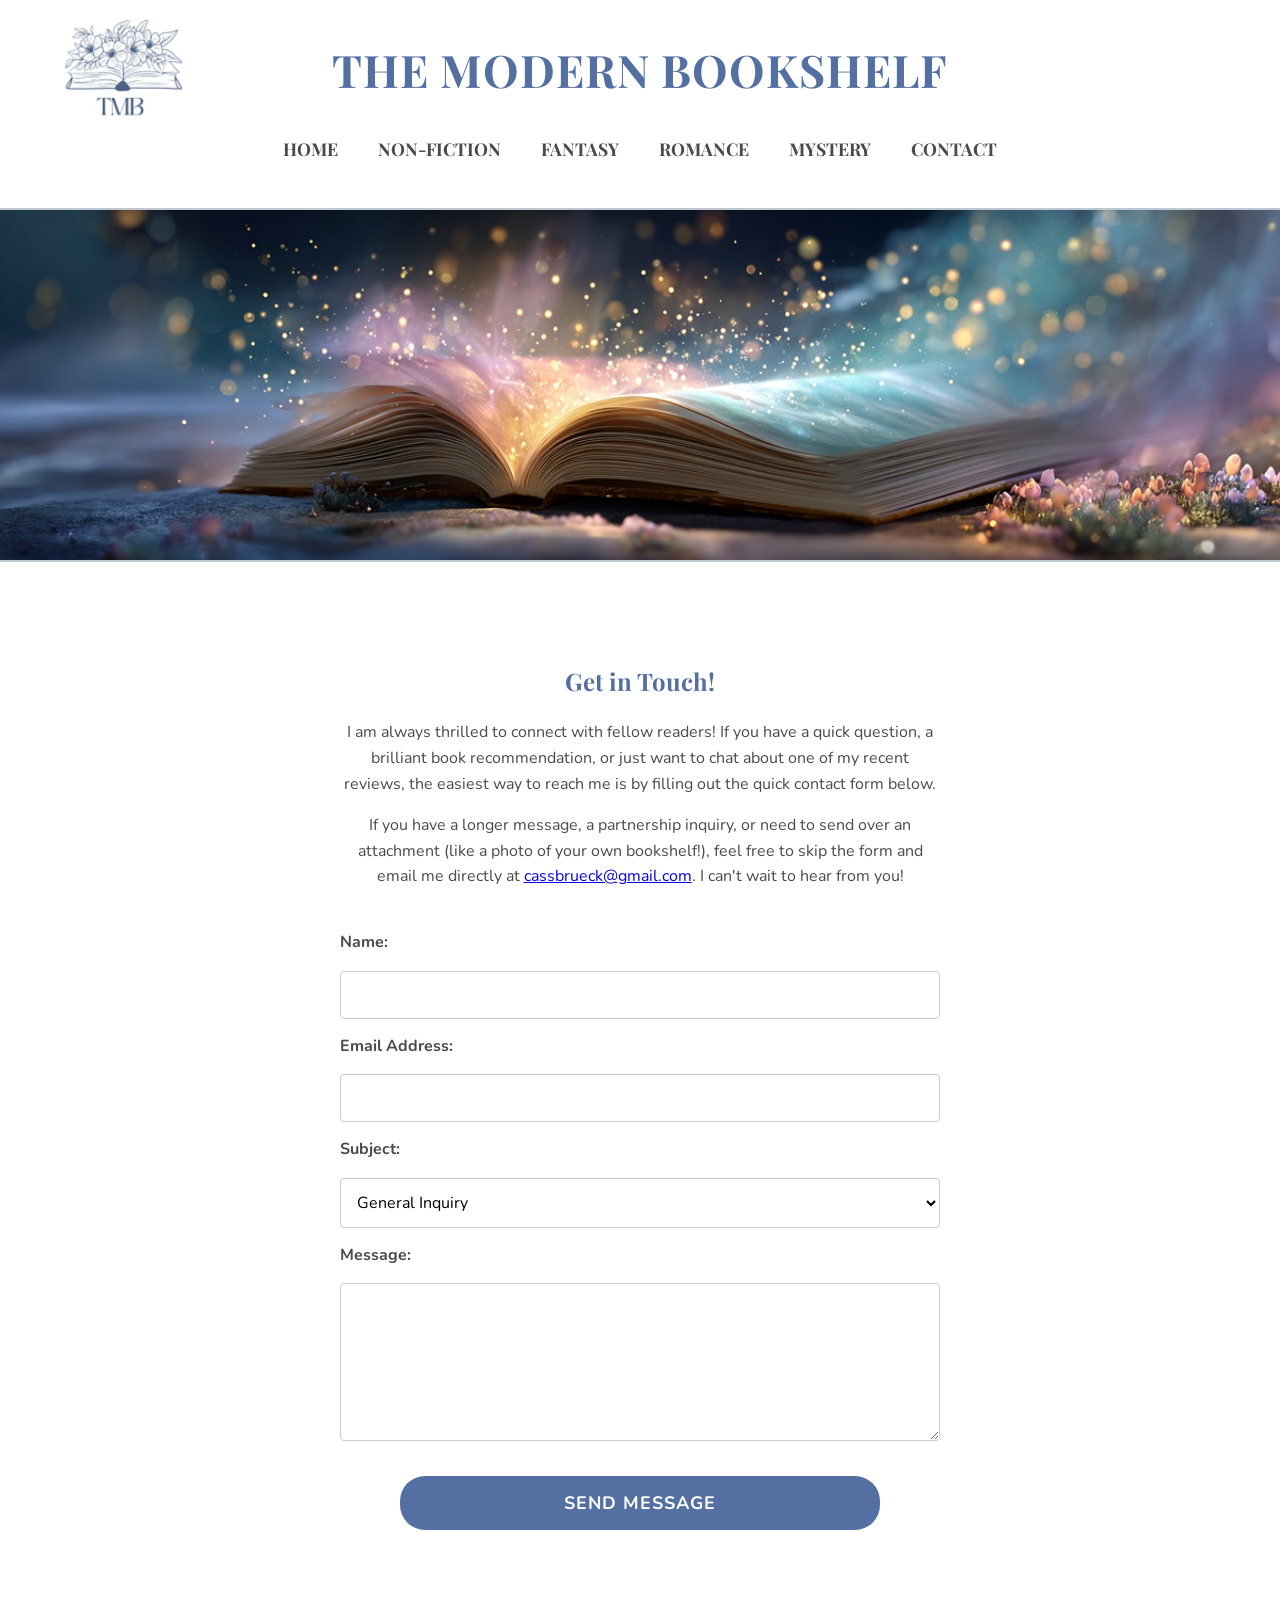
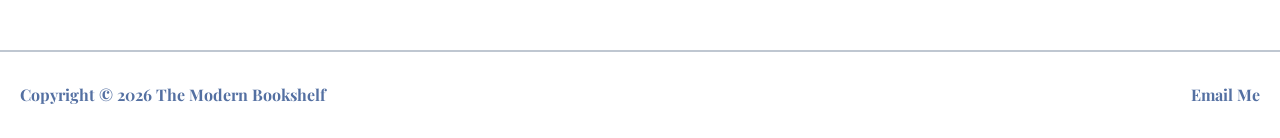
<file: contact.html>
<!DOCTYPE html>
<html lang="en">
<head>
    <title>The Modern Bookshelf :: Contact</title>
    <!-- Google tag (gtag.js) -->
    <script async src="https://www.googletagmanager.com/gtag/js?id=G-N9DR1P4H3C"></script>
    <script>
        window.dataLayer = window.dataLayer || [];
        function gtag(){dataLayer.push(arguments);}
        gtag('js', new Date());

        gtag('config', 'G-N9DR1P4H3C');
    </script>
    <link rel="stylesheet" href="modern-bookshelf.css">
    <meta charset="utf-8">
    <meta name="viewport" content="width=device-width, initial-scale=1.0">
    <link rel="preconnect" href="https://fonts.googleapis.com">
    <link rel="preconnect" href="https://fonts.gstatic.com" crossorigin>
    <link href="https://fonts.googleapis.com/css2?family=Nunito:wght@400;700&family=Playfair+Display:ital,wght@0,400..900;1,400..900&display=swap" rel="stylesheet">
    <meta name="description" content="Get in touch with The Modern Bookshelf. Send a book recommendations, questions, or partnership inquiries.">
</head>
<body>

    <header>
        <div class="header-top">
            <img src="modern-bookshelf-logo.png" alt="The Modern Bookshelf Logo" class="logo" width="107" height="90">
            <h1>The Modern Bookshelf</h1>
        </div>
        <nav>
            <input type="checkbox" id="mobile-menu" class="mobile-menu-toggle">
            <label for="mobile-menu" class="mobile-menu-btn">☰ Menu</label>
            <ul>
                <li><a href="index.html">Home</a></li>
                <li><a href="nonfiction.html">Non-Fiction</a></li>
                <li><a href="fantasy.html">Fantasy</a></li>
                <li><a href="romance.html">Romance</a></li>
                <li><a href="mystery.html">Mystery</a></li>
                <li><a href="contact.html">Contact</a></li>
            </ul>
        </nav>
    </header>

    <img src="Genre-Banners/modern-bookshelf-banner.jpg" alt="The Modern Bookshelf Banner" class="banner-image" fetchpriority="high">
    
    <main>
        <section class="contact-section">
            <h2>Get in Touch!</h2>
            <p>I am always thrilled to connect with fellow readers! If 
                you have a quick question, a brilliant book recommendation, 
                or just want to chat about one of my recent reviews, the 
                easiest way to reach me is by filling out the quick contact 
                form below.</p>
            <p>If you have a longer message, a partnership inquiry, or need 
                to send over an attachment (like a photo of your own bookshelf!), 
                feel free to skip the form and email me directly at 
                <a href="mailto:cassbrueck@gmail.com">cassbrueck@gmail.com</a>. 
                I can't wait to hear from you!</p>
        
            <form action="#" method="POST" class="contact-form">
                <label for="name">Name:</label>
                <input type="text" id="name" name="name" required>

                <label for="email">Email Address:</label>
                <input type="email" id="email" name="email" required>

                <label for="subject">Subject:</label>
                <select id="subject" name="subject">
                    <option value="general">General Inquiry</option>
                    <option value="recommendation">Book Recommendation</option>
                    <option value="feedback">Website Feedback</option>
                    <option value="other">Other</option>
                </select>

                <label for="message">Message:</label>
                <textarea id="message" name="message" rows="6" required></textarea>

                <button type="submit" class="buy-btn submit-btn">Send Message</button>
            </form>
        </section>
    </main>
    
    <footer>
        <p class="copyright">Copyright &copy; 2026 The Modern Bookshelf</p>
        <div class="footer-links">
        <a href="mailto:cassbrueck@gmail.com">Email Me</a>    </div>
    </footer>

</body>
</html>
</file>
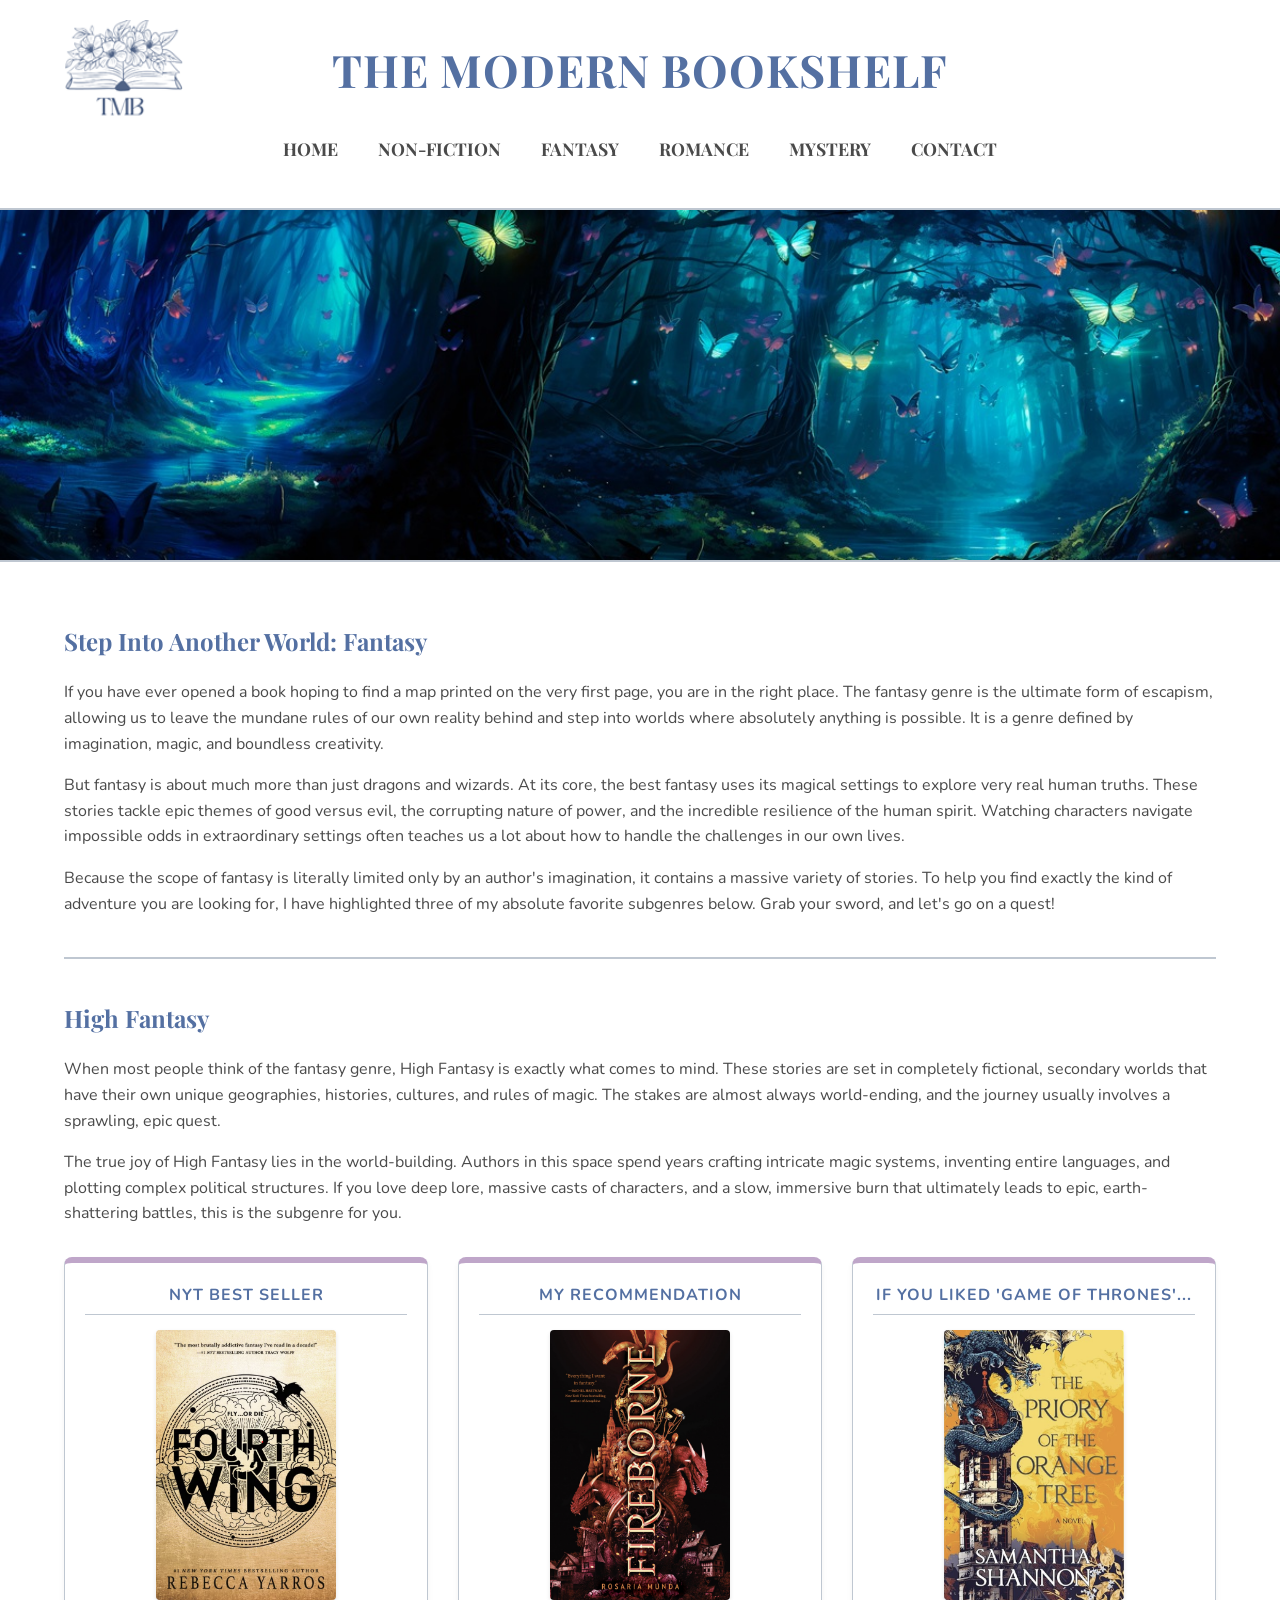
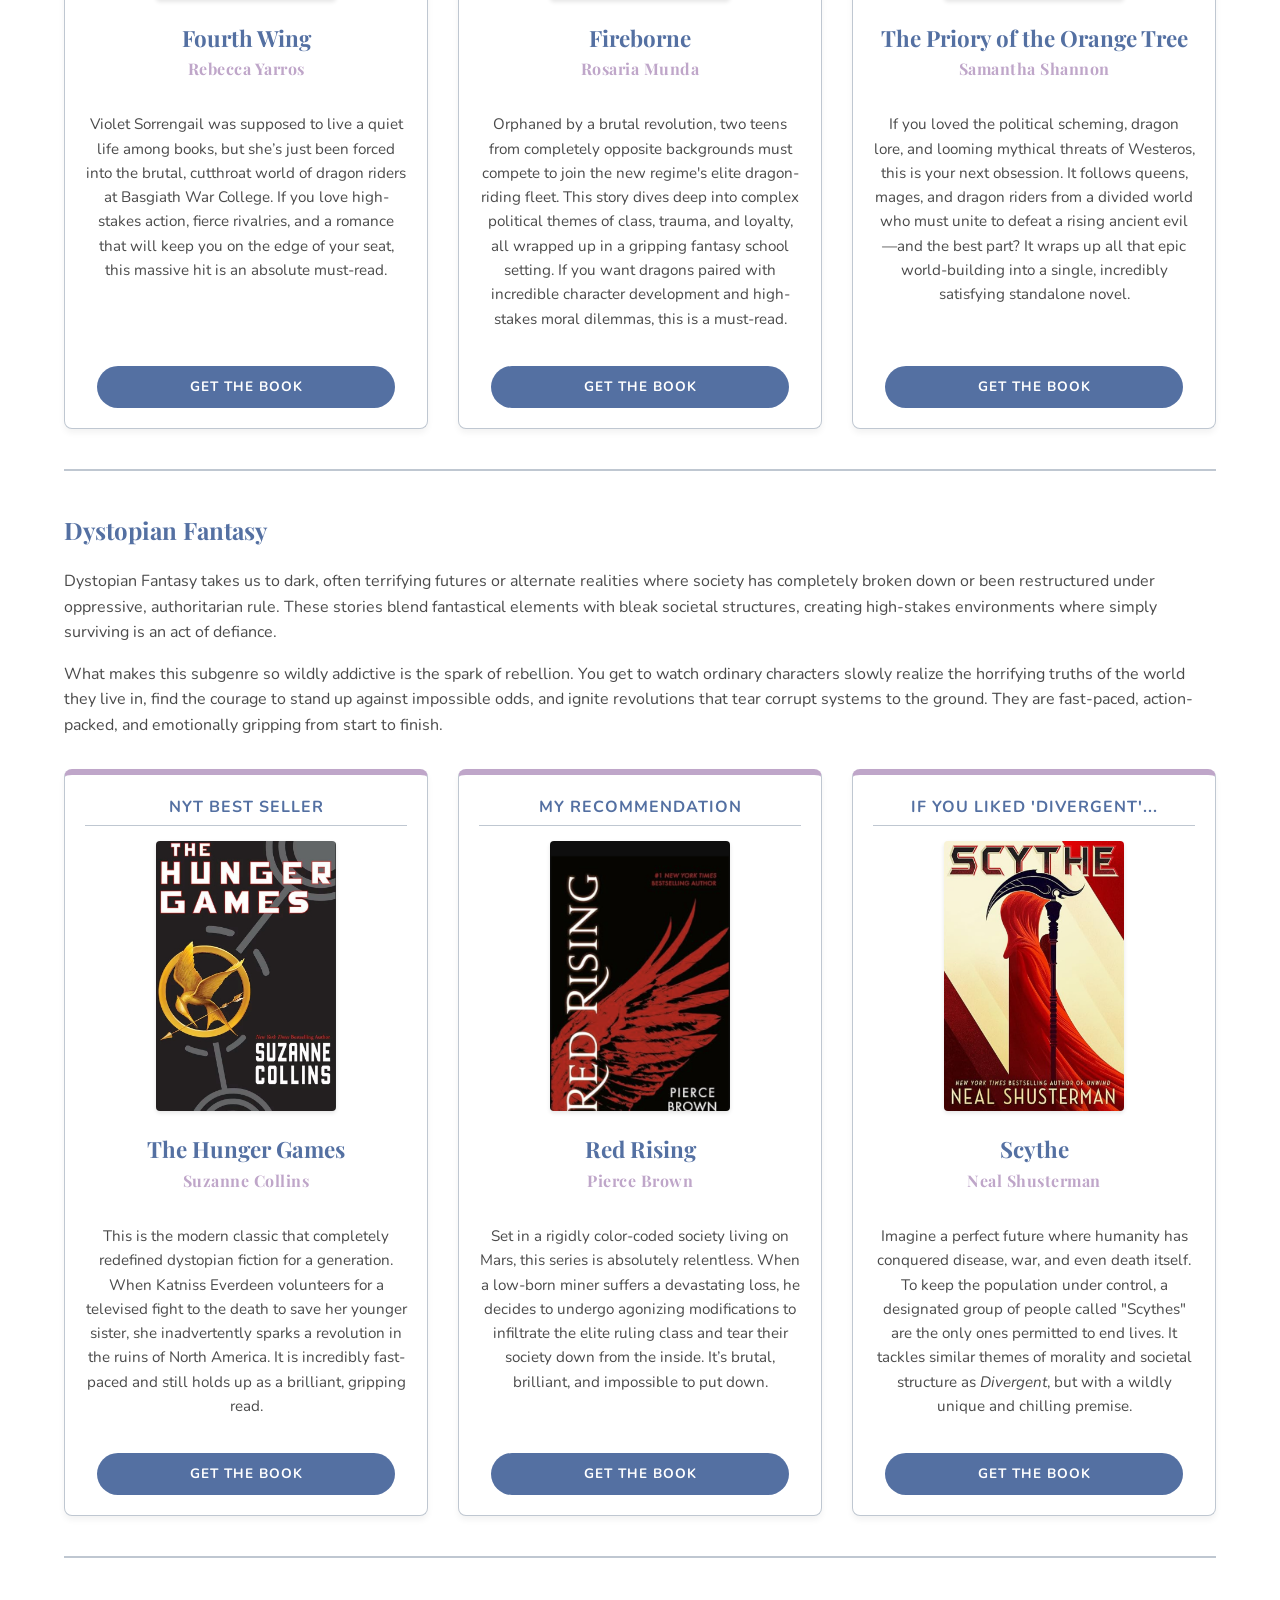
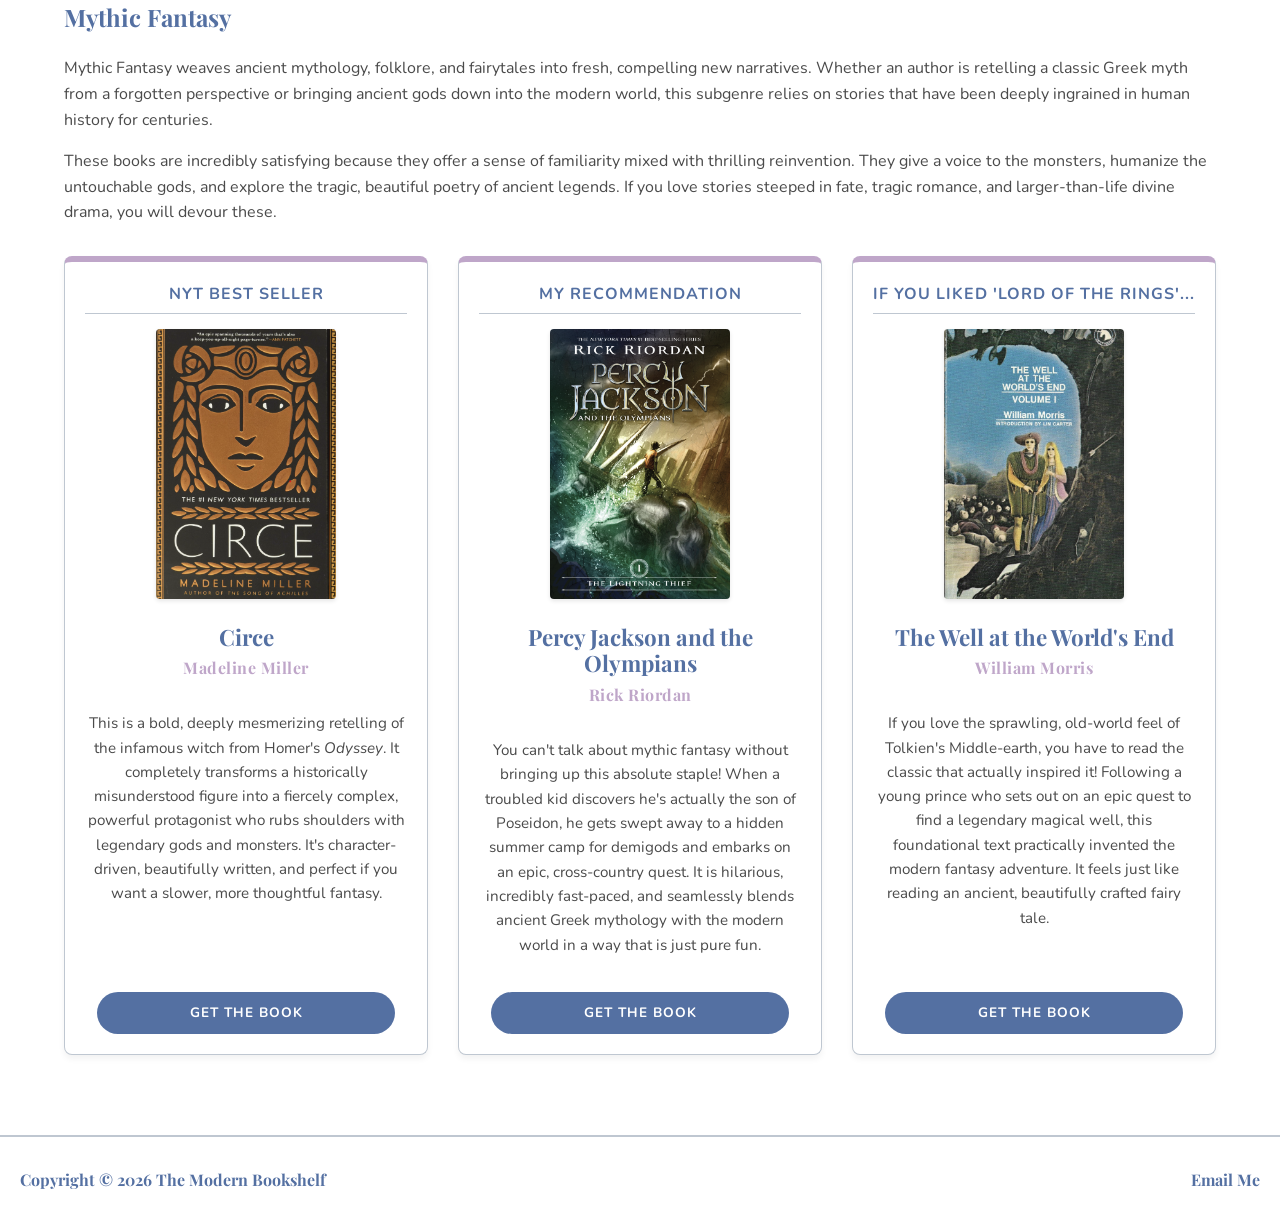
<file: fantasy.html>
<!DOCTYPE html>
<html lang="en">
<head>
<title>The Modern Bookshelf :: Fantasy</title>
<!-- Google tag (gtag.js) -->
    <script async src="https://www.googletagmanager.com/gtag/js?id=G-N9DR1P4H3C"></script>
    <script>
        window.dataLayer = window.dataLayer || [];
        function gtag(){dataLayer.push(arguments);}
        gtag('js', new Date());

        gtag('config', 'G-N9DR1P4H3C');
    </script>
<link rel="stylesheet" href="modern-bookshelf.css">
<meta charset="utf-8">
<meta name="viewport" content="width=device-width, initial-scale=1.0">
<link rel="preconnect" href="https://fonts.googleapis.com">
<link rel="preconnect" href="https://fonts.gstatic.com" crossorigin>
<link href="https://fonts.googleapis.com/css2?family=Nunito:wght@400;700&family=Playfair+Display:ital,wght@0,400..900;1,400..900&display=swap" rel="stylesheet">
<meta name="description" content="Dive into magical worlds with The Modern Bookshelf's Fantasy collection. Find top reviews and recommendations for epic quests and mythical creatures.">
</head>
<body>
<header>
    <div class="header-top">
        <img src="modern-bookshelf-logo.png" alt="The Modern Bookshelf Logo" class="logo" width="107" height="90">
        <h1>The Modern Bookshelf</h1>
    </div>
    <nav>
        <input type="checkbox" id="mobile-menu" class="mobile-menu-toggle">
        <label for="mobile-menu" class="mobile-menu-btn">☰ Menu</label>
        <ul>
            <li><a href="index.html">Home</a></li>
            <li><a href="nonfiction.html">Non-Fiction</a></li>
            <li><a href="fantasy.html">Fantasy</a></li>
            <li><a href="romance.html">Romance</a></li>
            <li><a href="mystery.html">Mystery</a></li>
            <li><a href="contact.html">Contact</a></li>
        </ul>
    </nav>
</header>
<img src="Genre-Banners/modern-bookshelf-fantasy-banner.jpg" alt="The Modern Bookshelf Fantasy Banner" class="banner-image" fetchpriority="high">
<main>
    <section>
        <h2>Step Into Another World: Fantasy</h2>
        <p>If you have ever opened a book hoping to find a map printed on the very first page, you 
            are in the right place. The fantasy genre is the ultimate form of escapism, allowing us 
            to leave the mundane rules of our own reality behind and step into worlds where absolutely 
            anything is possible. It is a genre defined by imagination, magic, and boundless 
            creativity.</p>
        <p>But fantasy is about much more than just dragons and wizards. At its core, the best fantasy 
            uses its magical settings to explore very real human truths. These stories tackle epic 
            themes of good versus evil, the corrupting nature of power, and the incredible resilience of 
            the human spirit. Watching characters navigate impossible odds in extraordinary settings 
            often teaches us a lot about how to handle the challenges in our own lives.</p>
        <p>Because the scope of fantasy is literally limited only by an author's imagination, it contains 
            a massive variety of stories. To help you find exactly the kind of adventure you are looking 
            for, I have highlighted three of my absolute favorite subgenres below. Grab your sword, and 
            let's go on a quest!</p>
    </section>
    <hr class="section-divider">
    <section>
        <h2>High Fantasy</h2>
        <p>When most people think of the fantasy genre, High Fantasy is exactly what comes to mind. 
            These stories are set in completely fictional, secondary worlds that have their own 
            unique geographies, histories, cultures, and rules of magic. The stakes are almost 
            always world-ending, and the journey usually involves a sprawling, epic quest.</p>
        <p>The true joy of High Fantasy lies in the world-building. Authors in this space spend 
            years crafting intricate magic systems, inventing entire languages, and plotting complex 
            political structures. If you love deep lore, massive casts of characters, and a slow, 
            immersive burn that ultimately leads to epic, earth-shattering battles, this is the 
            subgenre for you.</p>
        <div class="book-grid">
            <div class="book-card">
                <span class="card-label">NYT Best Seller</span>
                <img src="Book-Covers/Fantasy-Covers/fourth-wing-cover.png" alt="Cover of Fourth Wing" class="book-cover">
                <h3 class="book-title">Fourth Wing</h3>
                <p class="book-author">Rebecca Yarros</p>
                <p class="book-desc">Violet Sorrengail was supposed to live a quiet life 
                    among books, but she’s just been forced into the brutal, cutthroat 
                    world of dragon riders at Basgiath War College. If you love 
                    high-stakes action, fierce rivalries, and a romance that will 
                    keep you on the edge of your seat, this massive hit is an absolute 
                    must-read.</p>
                <a href="https://www.barnesandnoble.com/w/fourth-wing-rebecca-yarros/1142297916?ean=9781649374042" class="buy-btn" target="_blank">Get the Book</a>
                </div>

        <div class="book-card">
            <div class="card-label">My Recommendation</div>
                <img src="Book-Covers/Fantasy-Covers/fireborne-cover.png" alt="Cover of Fireborne" class="book-cover">
                <h3 class="book-title">Fireborne</h3>
                <p class="book-author">Rosaria Munda</p>
                <p class="book-desc">Orphaned by a brutal revolution, two teens from 
                    completely opposite backgrounds must compete to join the new 
                    regime's elite dragon-riding fleet. This story dives deep into 
                    complex political themes of class, trauma, and loyalty, all wrapped 
                    up in a gripping fantasy school setting. If you want dragons paired 
                    with incredible character development and high-stakes moral 
                    dilemmas, this is a must-read.</p>
                <a href="https://www.barnesandnoble.com/w/fireborne-rosaria-munda/1130335149?ean=9780525518235" class="buy-btn" target="_blank">Get the Book</a>
            </div>

        <div class="book-card">
            <span class="card-label">If you liked 'Game of Thrones'...</span>
            <img src="Book-Covers/Fantasy-Covers/priory-of-the-orange-tree.png" alt="Cover of The Priory of the Orange Tree" class="book-cover">
            <h3 class="book-title">The Priory of the Orange Tree</h3>
            <p class="book-author">Samantha Shannon</p>
            <p class="book-desc">If you loved the political scheming, dragon lore, 
                and looming mythical threats of Westeros, this is your next obsession. 
                It follows queens, mages, and dragon riders from a divided world who 
                must unite to defeat a rising ancient evil—and the best part? It wraps 
                up all that epic world-building into a single, incredibly satisfying 
                standalone novel.</p>
            <a href="https://www.barnesandnoble.com/w/the-priory-of-the-orange-tree-samantha-shannon/1128573206?ean=9781635570304" class="buy-btn" target="_blank">Get the Book</a>
            </div>
        </div>
    </section>

    <hr class="section-divider">
    <section>
        <h2>Dystopian Fantasy</h2>
        <p>Dystopian Fantasy takes us to dark, often terrifying futures or alternate realities where 
            society has completely broken down or been restructured under oppressive, authoritarian 
            rule. These stories blend fantastical elements with bleak societal structures, creating 
            high-stakes environments where simply surviving is an act of defiance.</p>
        <p>What makes this subgenre so wildly addictive is the spark of rebellion. You get to watch 
            ordinary characters slowly realize the horrifying truths of the world they live in, find 
            the courage to stand up against impossible odds, and ignite revolutions that tear corrupt 
            systems to the ground. They are fast-paced, action-packed, and emotionally gripping from 
            start to finish.</p>
        <div class="book-grid">
            <div class="book-card">
                <span class="card-label">NYT Best Seller</span>
                <img src="Book-Covers/Fantasy-Covers/hunger-games-cover.jpeg" alt="Cover of The Hunger Games" class="book-cover">
                <h3 class="book-title">The Hunger Games</h3>
                <p class="book-author">Suzanne Collins</p>
                <p class="book-desc">This is the modern classic that completely redefined 
                    dystopian fiction for a generation. When Katniss Everdeen volunteers 
                    for a televised fight to the death to save her younger sister, she 
                    inadvertently sparks a revolution in the ruins of North America. It is 
                    incredibly fast-paced and still holds up as a brilliant, 
                    gripping read.</p>
                <a href="https://www.barnesandnoble.com/w/the-hunger-games-suzanne-collins/1100171585?ean=9780439023528" class="buy-btn" target="_blank">Get the Book</a>
            </div>

            <div class="book-card">
                <span class="card-label">My Recommendation</span>
                <img src="Book-Covers/Fantasy-Covers/red-rising-cover.png" alt="Cover of Red Rising" class="book-cover">
                <h3 class="book-title">Red Rising</h3>
                <p class="book-author">Pierce Brown</p>
                <p class="book-desc">Set in a rigidly color-coded society living on Mars, 
                    this series is absolutely relentless. When a low-born miner suffers a 
                    devastating loss, he decides to undergo agonizing modifications to 
                    infiltrate the elite ruling class and tear their society down from 
                    the inside. It’s brutal, brilliant, and impossible to put down.</p>
                <a href="https://www.barnesandnoble.com/w/red-rising-pierce-brown/1110614785?ean=9780345539809" class="buy-btn" target="_blank">Get the Book</a>
            </div>

            <div class="book-card">
                <span class="card-label">If you liked 'Divergent'...</span>
                <img src="Book-Covers/Fantasy-Covers/scythe-cover.jpeg" alt="Cover of Scythe" class="book-cover">
                <h3 class="book-title">Scythe</h3>
                <p class="book-author">Neal Shusterman</p>
                <p class="book-desc">Imagine a perfect future where humanity has conquered 
                    disease, war, and even death itself. To keep the population under 
                    control, a designated group of people called "Scythes" are the only 
                    ones permitted to end lives. It tackles similar themes of morality and 
                    societal structure as <em>Divergent</em>, but with a wildly unique and 
                    chilling premise.</p>
                <a href="https://www.barnesandnoble.com/w/scythe-neal-shusterman/1113794690?ean=9781442472433" class="buy-btn" target="_blank">Get the Book</a>
            </div>
        </div>
    </section>

    <hr class="section-divider">
    <section>
        <h2>Mythic Fantasy</h2>
        <p>Mythic Fantasy weaves ancient mythology, folklore, and fairytales into fresh, compelling 
            new narratives. Whether an author is retelling a classic Greek myth from a forgotten 
            perspective or bringing ancient gods down into the modern world, this subgenre relies 
            on stories that have been deeply ingrained in human history for centuries.</p>
        <p>These books are incredibly satisfying because they offer a sense of familiarity mixed 
            with thrilling reinvention. They give a voice to the monsters, humanize the untouchable 
            gods, and explore the tragic, beautiful poetry of ancient legends. If you love stories 
            steeped in fate, tragic romance, and larger-than-life divine drama, you will devour 
            these.</p>
        <div class="book-grid">
            <div class="book-card">
                <span class="card-label">NYT Best Seller</span>
                <img src="Book-Covers/Fantasy-Covers/circe-cover.png" alt="Cover of Circe" class="book-cover">
                <h3 class="book-title">Circe</h3>
                <p class="book-author">Madeline Miller</p>
                <p class="book-desc">This is a bold, deeply mesmerizing retelling of the 
                    infamous witch from Homer's <em>Odyssey</em>. It completely transforms 
                    a historically misunderstood figure into a fiercely complex, powerful 
                    protagonist who rubs shoulders with legendary gods and monsters. It's 
                    character-driven, beautifully written, and perfect if you want a slower, 
                    more thoughtful fantasy.</p>
                <a href="https://www.barnesandnoble.com/w/circe-madeline-miller/1028697822?ean=9780316556323" class="buy-btn" target="_blank">Get the Book</a>
            </div>

            <div class="book-card">
                <div class="card-label">My Recommendation</div>
                <img src="Book-Covers/Fantasy-Covers/percy-jackson-cover.png" alt="Cover of The Lightning Thief" class="book-cover">
                <h3 class="book-title">Percy Jackson and the Olympians</h3>
                <p class="book-author">Rick Riordan</p>
                <p class="book-desc">You can't talk about mythic fantasy without bringing up 
                    this absolute staple! When a troubled kid discovers he's actually the son 
                    of Poseidon, he gets swept away to a hidden summer camp for demigods and 
                    embarks on an epic, cross-country quest. It is hilarious, incredibly 
                    fast-paced, and seamlessly blends ancient Greek mythology with the modern 
                    world in a way that is just pure fun.</p>
                <a href="https://www.barnesandnoble.com/w/the-lightning-thief-rick-riordan/1100190320?ean=9780786856299" class="buy-btn" target="_blank">Get the Book</a>
            </div>

            <div class="book-card">
                <div class="card-label">If you liked 'Lord of the Rings'...</div>
                <img src="Book-Covers/Fantasy-Covers/well-at-worlds-end-cover.png" alt="Cover of The Well at the World's End" class="book-cover">
                <h3 class="book-title">The Well at the World's End</h3>
                <p class="book-author">William Morris</p>
                <p class="book-desc">If you love the sprawling, old-world feel of Tolkien's 
                    Middle-earth, you have to read the classic that actually inspired it! 
                    Following a young prince who sets out on an epic quest to find a legendary 
                    magical well, this foundational text practically invented the modern fantasy 
                    adventure. It feels just like reading an ancient, beautifully crafted fairy 
                    tale.</p>
                <a href="https://www.barnesandnoble.com/w/the-well-at-the-worlds-end-william-morris/1100383349?ean=9781973971238" class="buy-btn" target="_blank">Get the Book</a>
            </div>
        </div>
    </section>
</main>
    <footer>
        <p class="copyright">Copyright &copy; 2026 The Modern Bookshelf</p>
        <div class="footer-links">
        <a href="mailto:cassbrueck@gmail.com">Email Me</a>    </div>
    </footer>
</body>
</html>
</file>
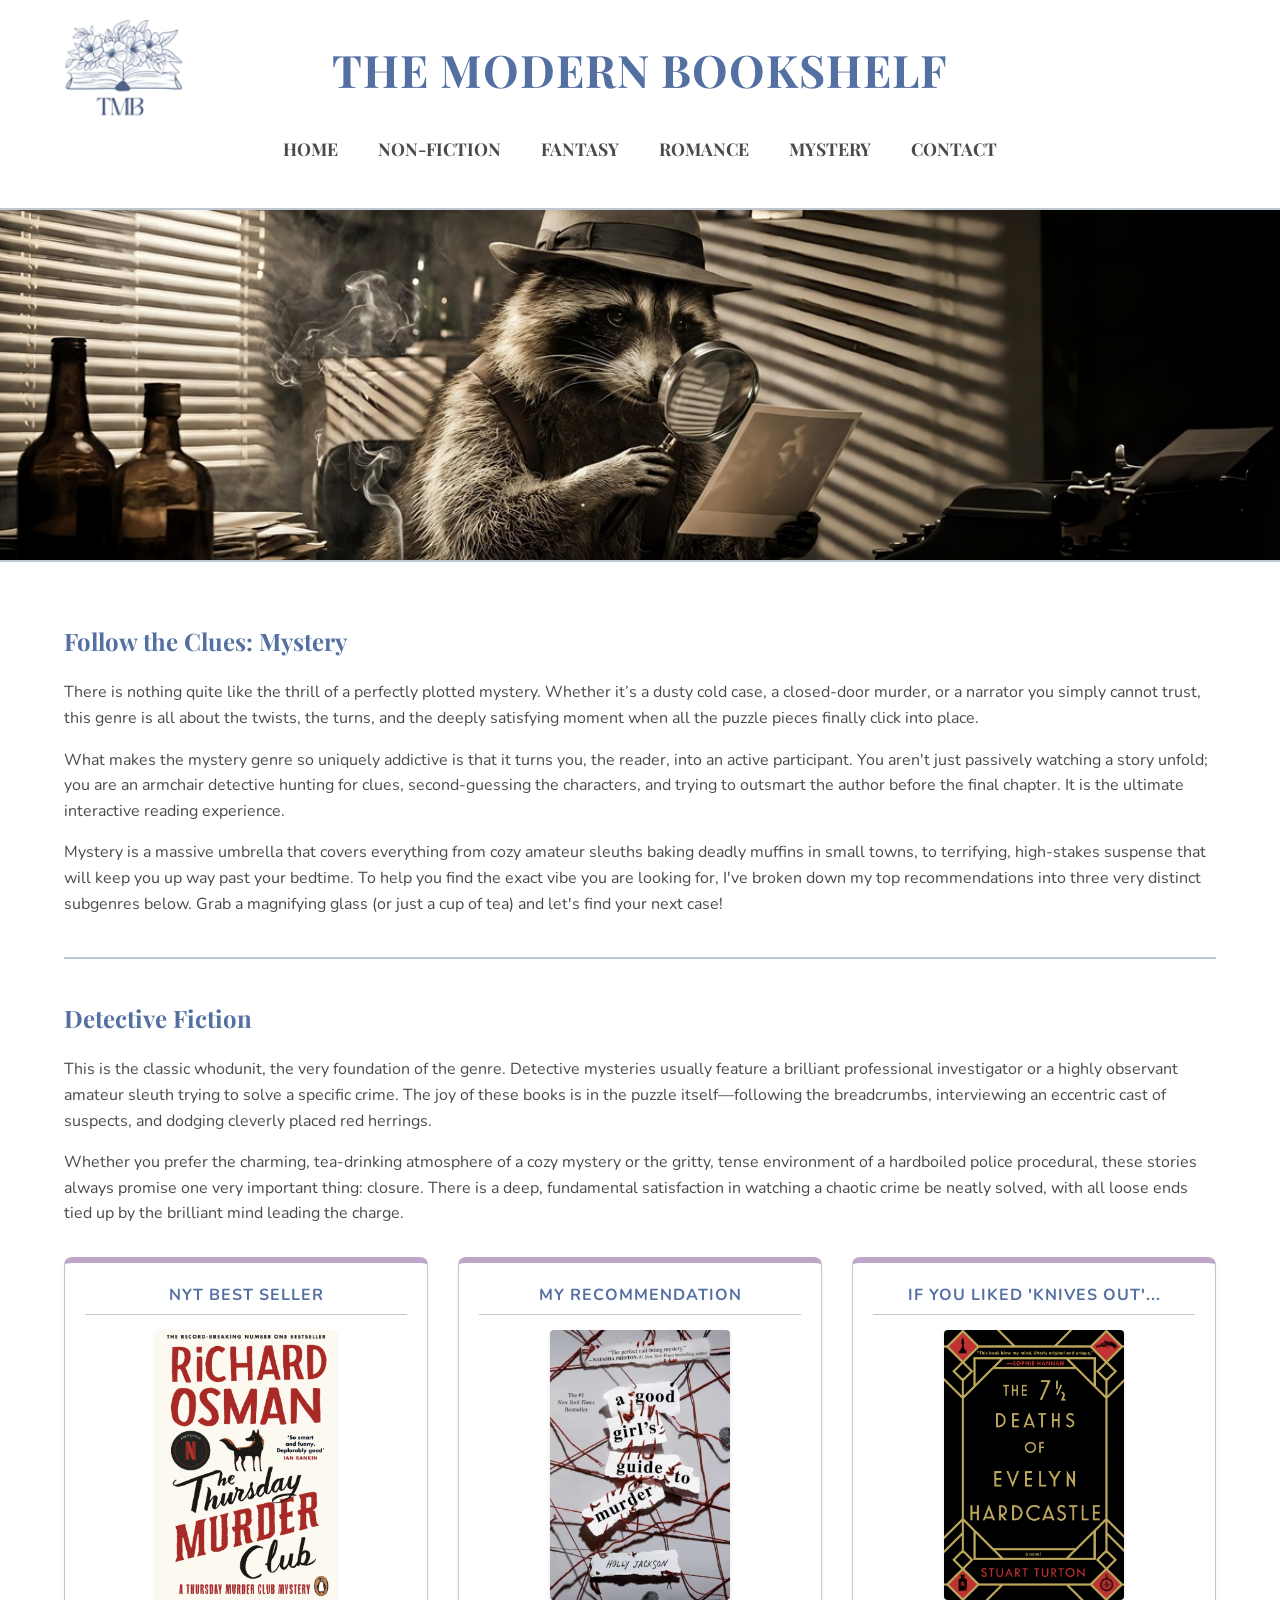
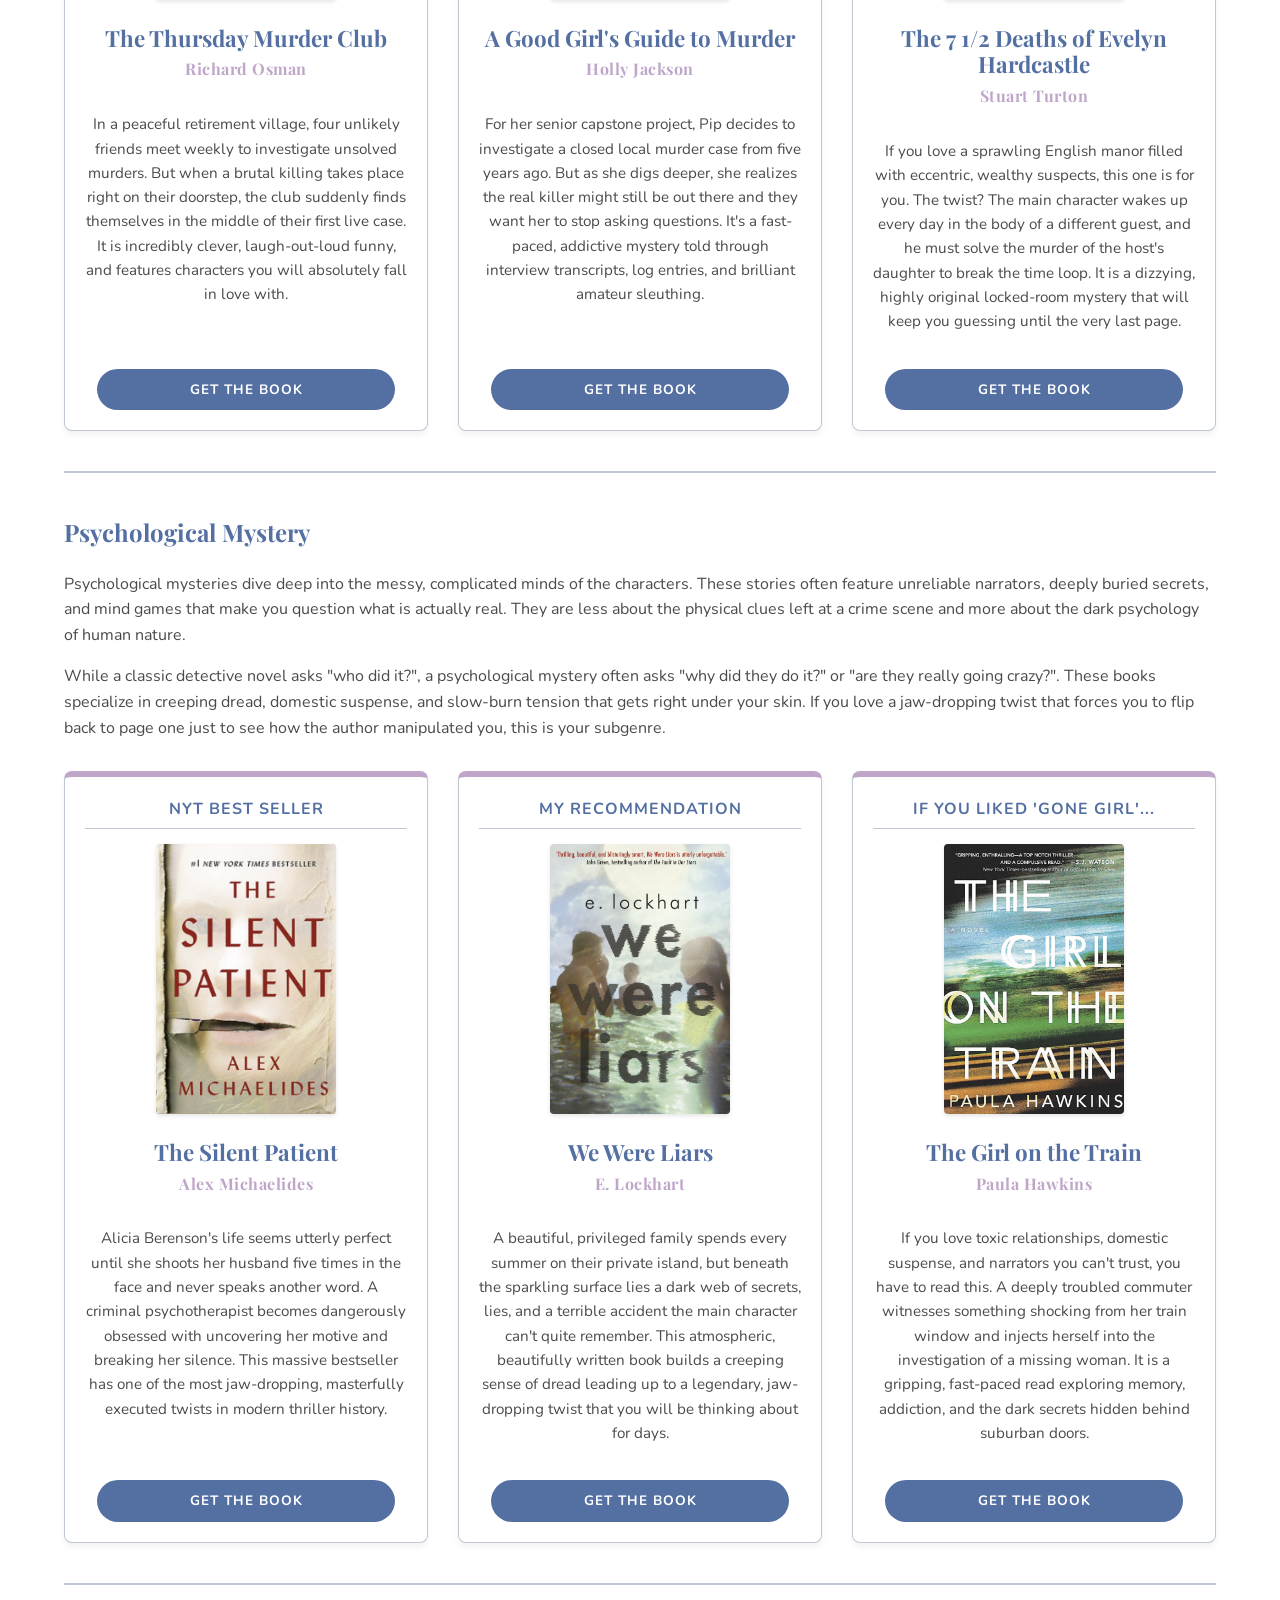
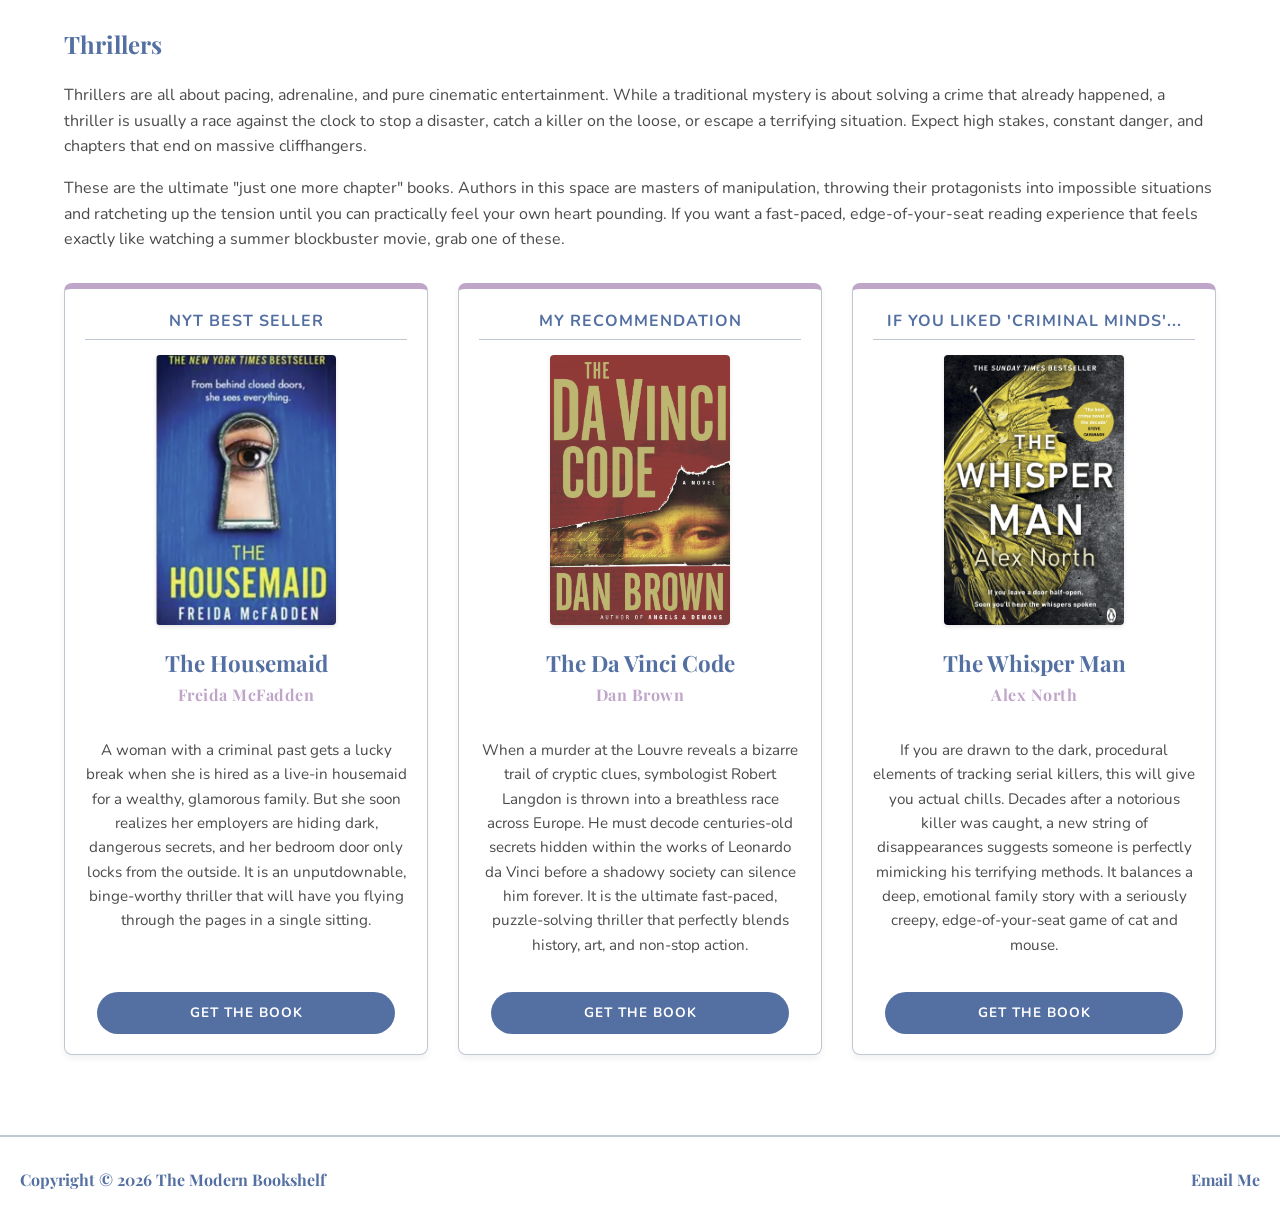
<file: mystery.html>
<!DOCTYPE html>
<html lang="en">
<head>
<title>The Modern Bookshelf :: Mystery</title>
<!-- Google tag (gtag.js) -->
    <script async src="https://www.googletagmanager.com/gtag/js?id=G-N9DR1P4H3C"></script>
    <script>
        window.dataLayer = window.dataLayer || [];
        function gtag(){dataLayer.push(arguments);}
        gtag('js', new Date());

        gtag('config', 'G-N9DR1P4H3C');
    </script>
<link rel="stylesheet" href="modern-bookshelf.css">
<meta charset="utf-8">
<meta name="viewport" content="width=device-width, initial-scale=1.0">
<link rel="preconnect" href="https://fonts.googleapis.com">
<link rel="preconnect" href="https://fonts.gstatic.com" crossorigin>
<link href="https://fonts.googleapis.com/css2?family=Nunito:wght@400;700&family=Playfair+Display:ital,wght@0,400..900;1,400..900&display=swap" rel="stylesheet">
<meta name="description" content="Look into the clues with The Modern Bookshelf's Mystery collection. Find top reviews and recommendations for thrillers, true crime, and ultimate suspense.">
</head>
<body>
<header>
    <div class="header-top">
        <img src="modern-bookshelf-logo.png" alt="The Modern Bookshelf Logo" class="logo" width="107" height="90">
        <h1>The Modern Bookshelf</h1>
    </div>
    <nav>
        <input type="checkbox" id="mobile-menu" class="mobile-menu-toggle">
        <label for="mobile-menu" class="mobile-menu-btn">☰ Menu</label>
        <ul>
            <li><a href="index.html">Home</a></li>
            <li><a href="nonfiction.html">Non-Fiction</a></li>
            <li><a href="fantasy.html">Fantasy</a></li>
            <li><a href="romance.html">Romance</a></li>
            <li><a href="mystery.html">Mystery</a></li>
            <li><a href="contact.html">Contact</a></li>
        </ul>
    </nav>
</header>
<img src="Genre-Banners/modern-bookshelf-mystery-banner.jpg" alt="The Modern Bookshelf Mystery Banner" class="banner-image" fetchpriority="high">
<main>
    <section>
        <h2>Follow the Clues: Mystery</h2>
        <p>There is nothing quite like the thrill of a perfectly plotted mystery. Whether 
            it’s a dusty cold case, a closed-door murder, or a narrator you simply cannot 
            trust, this genre is all about the twists, the turns, and the deeply 
            satisfying moment when all the puzzle pieces finally click into place.</p>
        <p>What makes the mystery genre so uniquely addictive is that it turns you, the 
            reader, into an active participant. You aren't just passively watching a story 
            unfold; you are an armchair detective hunting for clues, second-guessing the 
            characters, and trying to outsmart the author before the final chapter. It is 
            the ultimate interactive reading experience.</p>
        <p>Mystery is a massive umbrella that covers everything from cozy amateur sleuths 
            baking deadly muffins in small towns, to terrifying, high-stakes suspense that 
            will keep you up way past your bedtime. To help you find the exact vibe you are 
            looking for, I've broken down my top recommendations into three very distinct 
            subgenres below. Grab a magnifying glass (or just a cup of tea) and let's find 
            your next case!</p>
        </section>
    <hr class="section-divider">
    <section>
        <h2>Detective Fiction</h2>
        <p>This is the classic whodunit, the very foundation of the genre. Detective 
            mysteries usually feature a brilliant professional investigator or a highly 
            observant amateur sleuth trying to solve a specific crime. The joy of these 
            books is in the puzzle itself—following the breadcrumbs, interviewing an 
            eccentric cast of suspects, and dodging cleverly placed red herrings.</p>
        <p>Whether you prefer the charming, tea-drinking atmosphere of a cozy mystery or 
            the gritty, tense environment of a hardboiled police procedural, these stories 
            always promise one very important thing: closure. There is a deep, fundamental 
            satisfaction in watching a chaotic crime be neatly solved, with all loose ends 
            tied up by the brilliant mind leading the charge.</p>
        <div class="book-grid">
            <div class="book-card">
                <span class="card-label">NYT Best Seller</span>
                <img src="Book-Covers/Mystery-Covers/thursday-murder-club-cover.png" alt="Cover of The Thursday Murder Club" class="book-cover">
                <h3 class="book-title">The Thursday Murder Club</h3>
                <p class="book-author">Richard Osman</p>
                <p class="book-desc">In a peaceful retirement village, four unlikely 
                friends meet weekly to investigate unsolved murders. But when a brutal 
                killing takes place right on their doorstep, the club suddenly finds 
                themselves in the middle of their first live case. It is incredibly 
                clever, laugh-out-loud funny, and features characters you will absolutely 
                fall in love with.</p>
                <a href="https://www.barnesandnoble.com/w/the-thursday-murder-club-richard-osman/1136398985?ean=9780593410257" class="buy-btn" target="_blank">Get the Book</a>
            </div>

            <div class="book-card">
                <span class="card-label">My Recommendation</span>
                <img src="Book-Covers/Mystery-Covers/good-girls-guide-to-murder-cover.png" alt="Cover of A Good Girl's Guide to Murder" class="book-cover">
                <h3 class="book-title">A Good Girl's Guide to Murder</h3>
                <p class="book-author">Holly Jackson</p>
                <p class="book-desc">For her senior capstone project, Pip decides to 
                    investigate a closed local murder case from five years ago. But as 
                    she digs deeper, she realizes the real killer might still be out 
                    there and they want her to stop asking questions. It's a fast-paced, 
                    addictive mystery told through interview transcripts, log entries, 
                    and brilliant amateur sleuthing.</p>
                <a href="https://www.barnesandnoble.com/w/a-good-girls-guide-to-murder-holly-jackson/1147236329?ean=9798217116775" class="buy-btn" target="_blank">Get the Book</a>
            </div>

            <div class="book-card">
                <span class="card-label">If you liked 'Knives Out'...</span>
                <img src="Book-Covers/Mystery-Covers/deaths-of-evelyn-hardcastle-cover.png" alt="Cover of 7 1/2 Deaths of Evelyn Hardcastle" class="book-cover">
                <h3 class="book-title">The 7 1/2 Deaths of Evelyn Hardcastle</h3>
                <p class="book-author">Stuart Turton</p>
                <p class="book-desc">If you love a sprawling English manor filled with 
                eccentric, wealthy suspects, this one is for you. The twist? The 
                main character wakes up every day in the body of a different guest, 
                and he must solve the murder of the host's daughter to break the time 
                loop. It is a dizzying, highly original locked-room mystery that will 
                keep you guessing until the very last page.</p>
                <a href="https://www.barnesandnoble.com/w/the-7-deaths-of-evelyn-hardcastle-stuart-turton/1128906261?ean=9781492670124" class="buy-btn" target="_blank">Get the Book</a>
            </div>
        </div>
    </section>

    <hr class="section-divider">
    <section>
        <h2>Psychological Mystery</h2>
        <p>Psychological mysteries dive deep into the messy, complicated minds of the 
            characters. These stories often feature unreliable narrators, deeply buried 
            secrets, and mind games that make you question what is actually real. They are 
            less about the physical clues left at a crime scene and more about the dark 
            psychology of human nature.</p>
        <p>While a classic detective novel asks "who did it?", a psychological mystery 
            often asks "why did they do it?" or "are they really going crazy?". These books 
            specialize in creeping dread, domestic suspense, and slow-burn tension that gets 
            right under your skin. If you love a jaw-dropping twist that forces you to flip 
            back to page one just to see how the author manipulated you, this is your 
            subgenre.</p>
            
        <div class="book-grid">
            <div class="book-card">
                <span class="card-label">NYT Best Seller</span>
                <img src="Book-Covers/Mystery-Covers/the-silent-patient-cover.png" alt="Cover of The Silent Patient" class="book-cover">
                <h3 class="book-title">The Silent Patient</h3>
                <p class="book-author">Alex Michaelides</p>
                <p class="book-desc">Alicia Berenson's life seems utterly perfect until she 
                    shoots her husband five times in the face and never speaks another word. 
                    A criminal psychotherapist becomes dangerously obsessed with uncovering 
                    her motive and breaking her silence. This massive bestseller has one of 
                    the most jaw-dropping, masterfully executed twists in modern thriller 
                    history.</p>
                <a href="https://www.barnesandnoble.com/w/the-silent-patient-alex-michaelides/1128638857?ean=9781250301703" class="buy-btn" target="_blank">Get the Book</a>
            </div>

            <div class="book-card">
                <div class="card-label">My Recommendation</div>
                <img src="Book-Covers/Mystery-Covers/we-were-liars-cover.png" alt="Cover of We were Liars" class="book-cover">
                <h3 class="book-title">We Were Liars</h3>
                <p class="book-author">E. Lockhart</p>
                <p class="book-desc">A beautiful, privileged family spends every summer 
                    on their private island, but beneath the sparkling surface lies a 
                    dark web of secrets, lies, and a terrible accident the main character 
                    can't quite remember. This atmospheric, beautifully written book 
                    builds a creeping sense of dread leading up to a legendary, 
                    jaw-dropping twist that you will be thinking about for days.</p>
                <a href="https://www.barnesandnoble.com/w/we-were-liars-e-lockhart/1116530632?ean=9780385741279" class="buy-btn" target="_blank">Get the Book</a>
            </div>

            <div class="book-card">
                <div class="card-label">If you liked 'Gone Girl'...</div>
                <img src="Book-Covers/Mystery-Covers/the-girl-on-the-train-cover.png" alt="Cover of The Girl on the Train" class="book-cover">
                <h3 class="book-title">The Girl on the Train</h3>
                <p class="book-author">Paula Hawkins</p>
                <p class="book-desc">If you love toxic relationships, domestic suspense, and 
                    narrators you can't trust, you have to read this. A deeply troubled 
                    commuter witnesses something shocking from her train window and injects 
                    herself into the investigation of a missing woman. It is a gripping, 
                    fast-paced read exploring memory, addiction, and the dark secrets hidden 
                    behind suburban doors.</p>
                <a href="https://www.barnesandnoble.com/w/the-girl-on-the-train-paula-hawkins/1119671425?ean=9781594634024" class="buy-btn" target="_blank">Get the Book</a>
            </div>
        </div>
    </section>

    <hr class="section-divider">
    <section>
        <h2>Thrillers</h2>
        <p>Thrillers are all about pacing, adrenaline, and pure cinematic entertainment. 
            While a traditional mystery is about solving a crime that already happened, 
            a thriller is usually a race against the clock to stop a disaster, catch a 
            killer on the loose, or escape a terrifying situation. Expect high stakes, 
            constant danger, and chapters that end on massive cliffhangers.</p>
        <p>These are the ultimate "just one more chapter" books. Authors in this space 
            are masters of manipulation, throwing their protagonists into impossible 
            situations and ratcheting up the tension until you can practically feel your 
            own heart pounding. If you want a fast-paced, edge-of-your-seat reading 
            experience that feels exactly like watching a summer blockbuster movie, grab 
            one of these.</p>
        <div class="book-grid">
            <div class="book-card">
            <span class="card-label">NYT Best Seller</span>
            <img src="Book-Covers/Mystery-Covers/the-housemaid-cover.png" alt="Cover of The Housemaid" class="book-cover">
            <h3 class="book-title">The Housemaid</h3>
            <p class="book-author">Freida McFadden</p>
            <p class="book-desc">A woman with a criminal past gets a lucky break when she is 
            hired as a live-in housemaid for a wealthy, glamorous family. But she soon 
            realizes her employers are hiding dark, dangerous secrets, and her bedroom 
            door only locks from the outside. It is an unputdownable, binge-worthy thriller 
            that will have you flying through the pages in a single sitting.</p>
            <a href="https://www.barnesandnoble.com/w/the-housemaid-freida-mcfadden/1142009317?ean=9781538742570" class="buy-btn" target="_blank">Get the Book</a>
        </div>

        <div class="book-card">
            <div class="card-label">My Recommendation</div>
            <img src="Book-Covers/Mystery-Covers/the-da-vinci-code-cover.png" alt="Cover of The Da Vinci Code" class="book-cover">
            <h3 class="book-title">The Da Vinci Code</h3>
            <p class="book-author">Dan Brown</p>
            <p class="book-desc">When a murder at the Louvre reveals a bizarre trail of 
                cryptic clues, symbologist Robert Langdon is thrown into a breathless 
                race across Europe. He must decode centuries-old secrets hidden within 
                the works of Leonardo da Vinci before a shadowy society can silence him 
                forever. It is the ultimate fast-paced, puzzle-solving thriller that 
                perfectly blends history, art, and non-stop action.</p>
            <a href="https://www.barnesandnoble.com/w/the-da-vinci-code-dan-brown/1100022068?ean=9780385504201" class="buy-btn" target="_blank">Get the Book</a>
        </div>

        <div class="book-card">
            <div class="card-label">If you liked 'Criminal Minds'...</div>
            <img src="Book-Covers/Mystery-Covers/the-whisper-man-cover.png" alt="Cover of The Whisper Man" class="book-cover">
            <h3 class="book-title">The Whisper Man</h3>
            <p class="book-author">Alex North</p>
            <p class="book-desc">If you are drawn to the dark, procedural elements of tracking 
                serial killers, this will give you actual chills. Decades after a notorious 
                killer was caught, a new string of disappearances suggests someone is perfectly 
                mimicking his terrifying methods. It balances a deep, emotional family story 
                with a seriously creepy, edge-of-your-seat game of cat and mouse.</p>
            <a href="https://www.barnesandnoble.com/w/the-whisper-man-alex-north/1129556828?ean=9781250318008" class="buy-btn" target="_blank">Get the Book</a>
        </div>
        </div>
    </section>
</main>
<footer>
    <p class="copyright">Copyright &copy; 2026 The Modern Bookshelf</p>
    <div class="footer-links">
    <a href="mailto:cassbrueck@gmail.com">Email Me</a>    </div>
</footer>
</body>
</html>
</file>
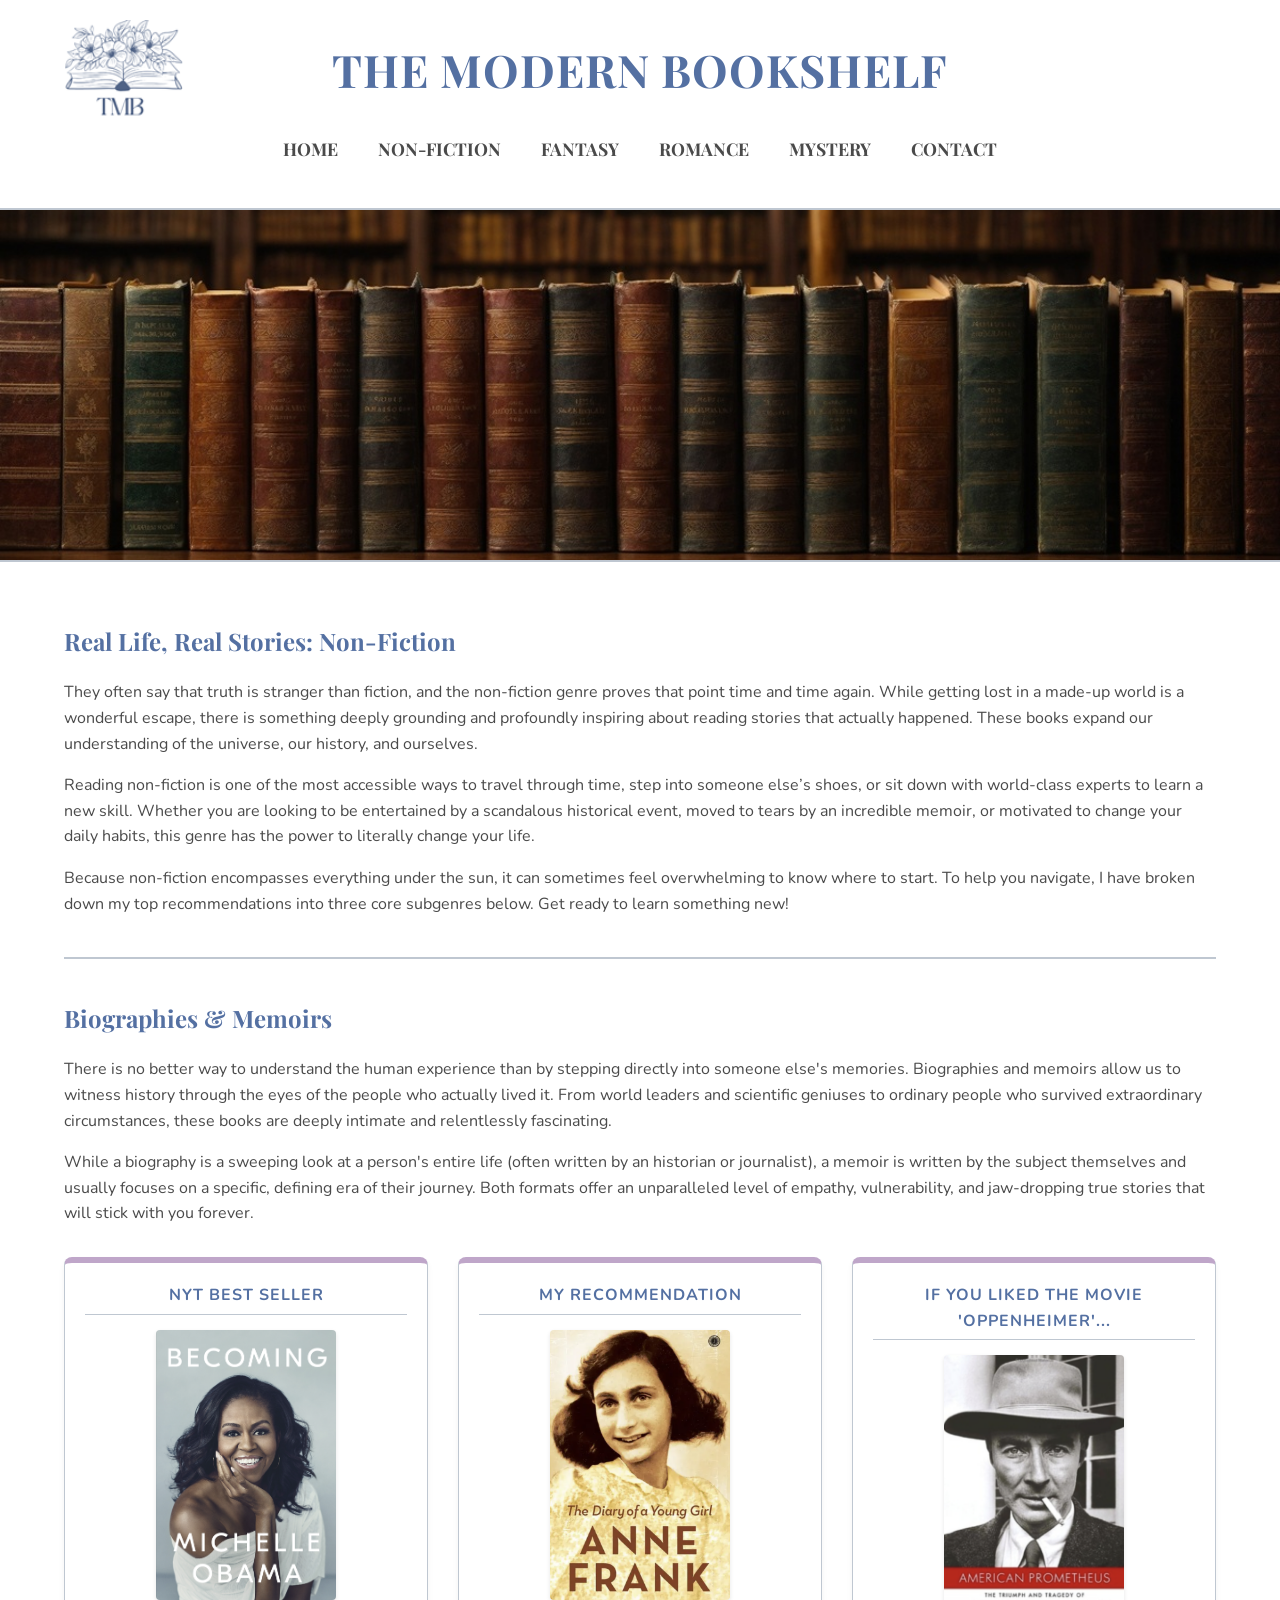
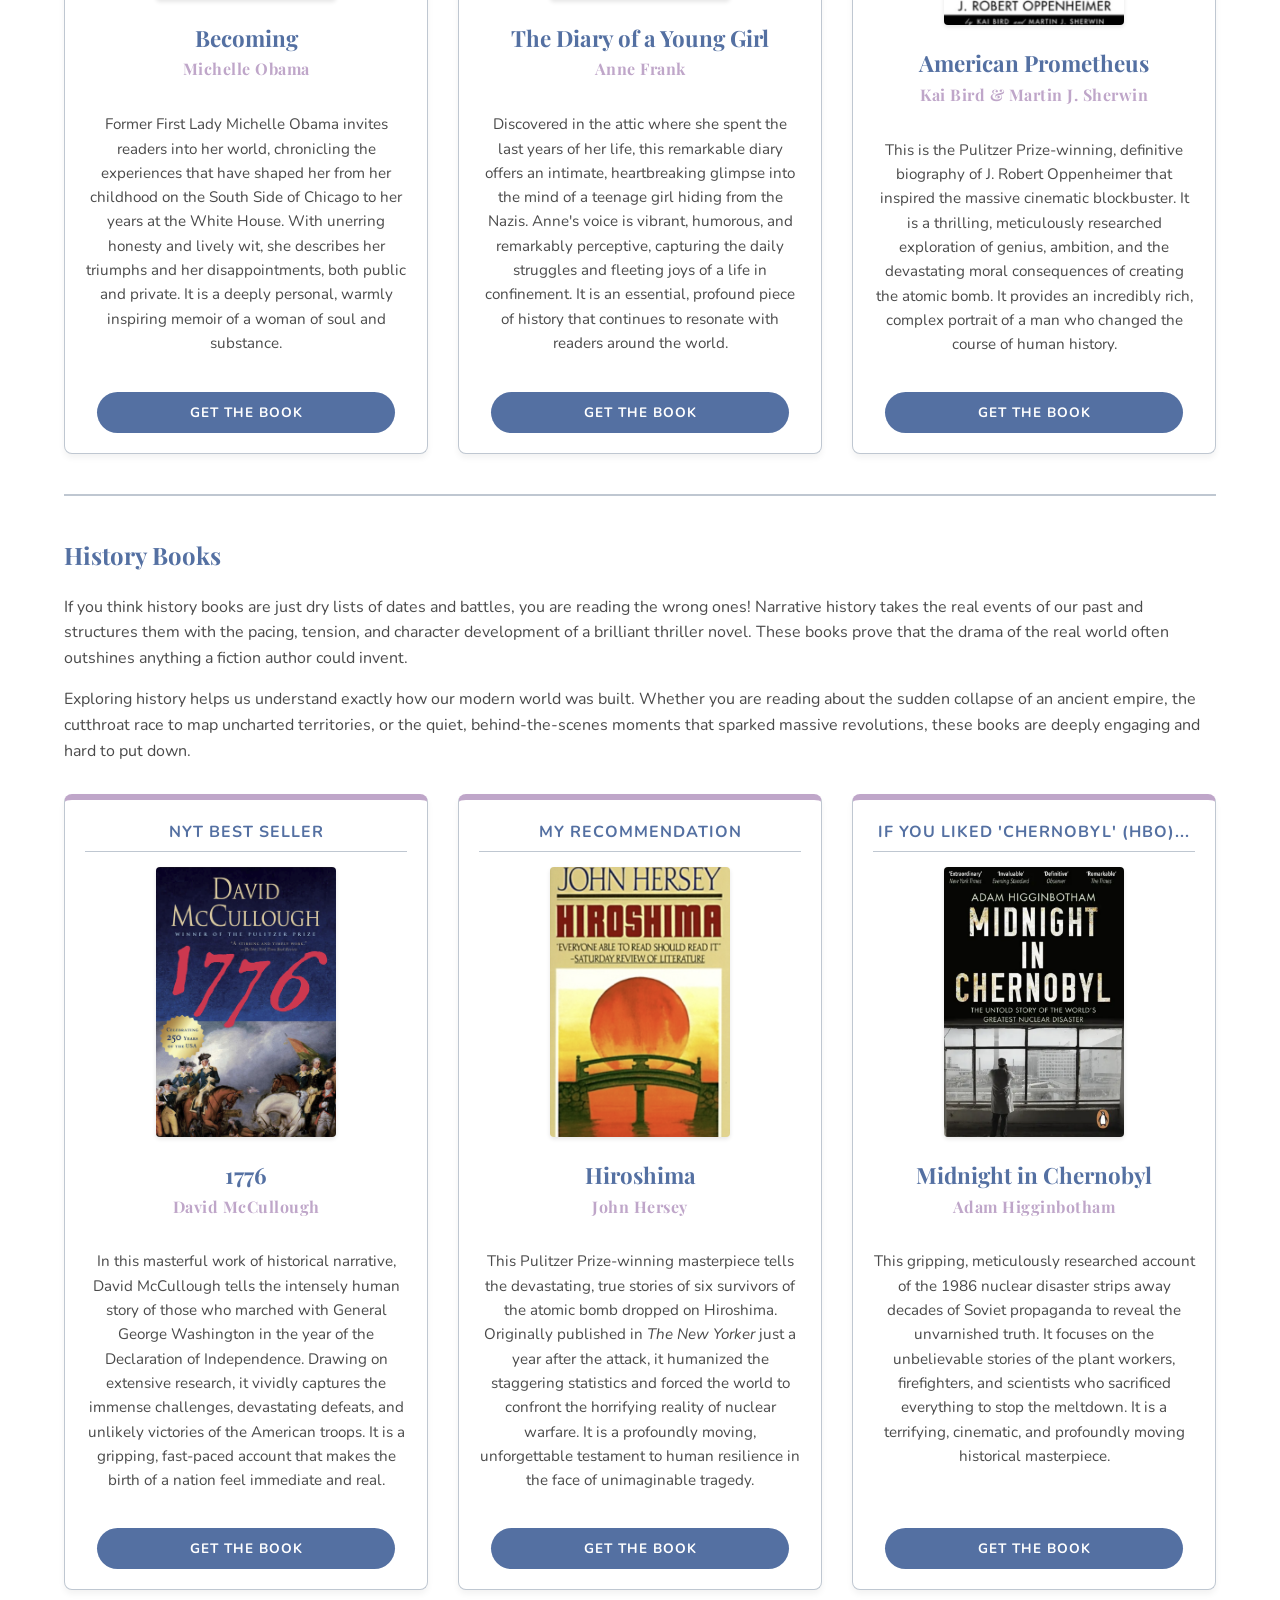
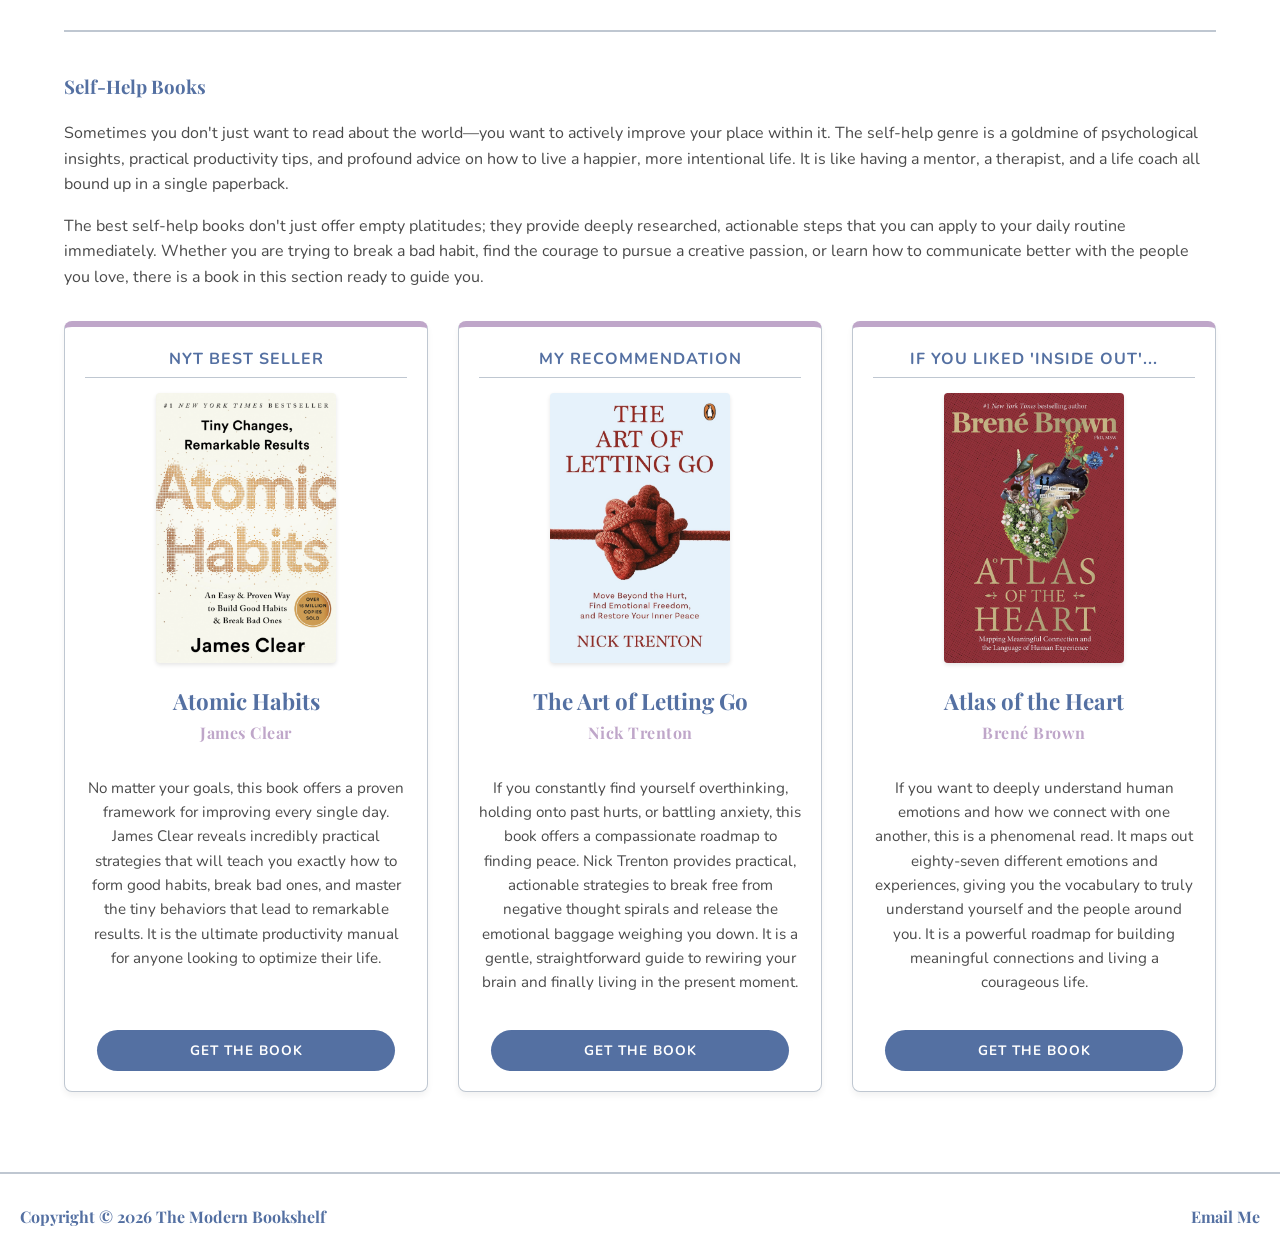
<file: nonfiction.html>
<!DOCTYPE html>
<html lang="en">
<head>
<title>The Modern Bookshelf :: Non-Fiction</title>
<!-- Google tag (gtag.js) -->
    <script async src="https://www.googletagmanager.com/gtag/js?id=G-N9DR1P4H3C"></script>
    <script>
        window.dataLayer = window.dataLayer || [];
        function gtag(){dataLayer.push(arguments);}
        gtag('js', new Date());

        gtag('config', 'G-N9DR1P4H3C');
    </script>
<link rel="stylesheet" href="modern-bookshelf.css">
<meta charset="utf-8">
<meta name="viewport" content="width=device-width, initial-scale=1.0">
<link rel="preconnect" href="https://fonts.googleapis.com">
<link rel="preconnect" href="https://fonts.gstatic.com" crossorigin>
<link href="https://fonts.googleapis.com/css2?family=Nunito:wght@400;700&family=Playfair+Display:ital,wght@0,400..900;1,400..900&display=swap" rel="stylesheet">
<meta name="description" content="Expand your mind with The Modern Bookshelf's Non-Fiction picks. Discover insightful reviews on history, biographies, and personal development.">
</head>
<body>
<header>
    <div class="header-top">
        <img src="modern-bookshelf-logo.png" alt="The Modern Bookshelf Logo" class="logo" width="107" height="90">
        <h1>The Modern Bookshelf</h1>
    </div>
    <nav>
        <input type="checkbox" id="mobile-menu" class="mobile-menu-toggle">
        <label for="mobile-menu" class="mobile-menu-btn">☰ Menu</label>
        <ul>
            <li><a href="index.html">Home</a></li>
            <li><a href="nonfiction.html">Non-Fiction</a></li>
            <li><a href="fantasy.html">Fantasy</a></li>
            <li><a href="romance.html">Romance</a></li>
            <li><a href="mystery.html">Mystery</a></li>
            <li><a href="contact.html">Contact</a></li>
        </ul>
    </nav>
</header>
<img src="Genre-Banners/modern-bookshelf-nonfiction-banner.jpg" alt="The Modern Bookshelf Non-Fiction Banner" class="banner-image" fetchpriority="high">
<main>
    <section>
    <h2>Real Life, Real Stories: Non-Fiction</h2>
        <p>They often say that truth is stranger than fiction, and the non-fiction genre proves that point time and 
            time again. While getting lost in a made-up world is a wonderful escape, there is something deeply 
            grounding and profoundly inspiring about reading stories that actually happened. These books expand our 
            understanding of the universe, our history, and ourselves.</p>
        <p>Reading non-fiction is one of the most accessible ways to travel through time, step into someone else’s 
            shoes, or sit down with world-class experts to learn a new skill. Whether you are looking to be 
            entertained by a scandalous historical event, moved to tears by an incredible memoir, or motivated to 
            change your daily habits, this genre has the power to literally change your life.</p>
        <p>Because non-fiction encompasses everything under the sun, it can sometimes feel overwhelming to know 
            where to start. To help you navigate, I have broken down my top recommendations into three core subgenres 
            below. Get ready to learn something new!</p>
    </section>
    <hr class="section-divider">
    <section>
        <h2>Biographies & Memoirs</h2>
        <p>There is no better way to understand the human experience than by stepping directly into someone else's 
            memories. Biographies and memoirs allow us to witness history through the eyes of the people who actually 
            lived it. From world leaders and scientific geniuses to ordinary people who survived extraordinary 
            circumstances, these books are deeply intimate and relentlessly fascinating.</p>
        <p>While a biography is a sweeping look at a person's entire life (often written by an historian or journalist), 
            a memoir is written by the subject themselves and usually focuses on a specific, defining era of their journey. 
            Both formats offer an unparalleled level of empathy, vulnerability, and jaw-dropping true stories that will 
            stick with you forever.</p>
        <div class="book-grid">
        <div class="book-card">
            <span class="card-label">NYT Best Seller</span>
            <img src="Book-Covers/Non-Fiction-Covers/becoming-cover.png" alt="Cover of Becoming" class="book-cover">
            <h3 class="book-title">Becoming</h3>
            <p class="book-author">Michelle Obama</p>
            <p class="book-desc">Former First Lady Michelle Obama invites readers into her world, chronicling the 
                experiences that have shaped her from her childhood on the South Side of Chicago to her years at 
                the White House. With unerring honesty and lively wit, she describes her triumphs and her 
                disappointments, both public and private. It is a deeply personal, warmly inspiring memoir of a 
                woman of soul and substance.</p>
            <a href="https://www.barnesandnoble.com/w/becoming-michelle-obama/1128038172?ean=9781524763138" class="buy-btn" target="_blank">Get the Book</a>
         </div>
        <div class="book-card">
            <div class="card-label">My Recommendation</div>
            <img src="Book-Covers/Non-Fiction-Covers/the-diary-of-a-young-girl-cover.png" alt="Cover of The Diary of a Young Girl" class="book-cover">
            <h3 class="book-title">The Diary of a Young Girl</h3>
            <p class="book-author">Anne Frank</p>
            <p class="book-desc">Discovered in the attic where she spent the last years of her life, this remarkable 
                diary offers an intimate, heartbreaking glimpse into the mind of a teenage girl hiding from the Nazis. 
                Anne's voice is vibrant, humorous, and remarkably perceptive, capturing the daily struggles and fleeting 
                joys of a life in confinement. It is an essential, profound piece of history that continues to resonate 
                with readers around the world.</p>
            <a href="https://www.barnesandnoble.com/w/the-diary-of-a-young-girl-anne-frank/1100608834?ean=9780553577129" class="buy-btn" target="_blank">Get the Book</a>
        </div>

        <div class="book-card">
            <div class="card-label">If you liked the movie 'Oppenheimer'...</div>
            <img src="Book-Covers/Non-Fiction-Covers/american-prothmesis-cover.png" alt="Cover of American Prometheus" class="book-cover">
            <h3 class="book-title">American Prometheus</h3>
            <p class="book-author">Kai Bird & Martin J. Sherwin</p>
            <p class="book-desc">This is the Pulitzer Prize-winning, definitive biography of J. Robert Oppenheimer 
                that inspired the massive cinematic blockbuster. It is a thrilling, meticulously researched 
                exploration of genius, ambition, and the devastating moral consequences of creating the atomic 
                bomb. It provides an incredibly rich, complex portrait of a man who changed the course of human 
                history.</p>
            <a href="https://www.barnesandnoble.com/w/american-prometheus-kai-bird/1008414292?ean=9780375726262" class="buy-btn" target="_blank">Get the Book</a>
        </div>
        </div>
    </section>

    <hr class="section-divider">
    <section>
        <h2>History Books</h2>
        <p>If you think history books are just dry lists of dates and battles, you are reading the wrong ones! 
            Narrative history takes the real events of our past and structures them with the pacing, tension, and 
            character development of a brilliant thriller novel. These books prove that the drama of the real world 
            often outshines anything a fiction author could invent.</p>
        <p>Exploring history helps us understand exactly how our modern world was built. Whether you are reading 
            about the sudden collapse of an ancient empire, the cutthroat race to map uncharted territories, or the 
            quiet, behind-the-scenes moments that sparked massive revolutions, these books are deeply engaging and 
            hard to put down.</p>
        <div class="book-grid">
            <div class="book-card">
                <span class="card-label">NYT Best Seller</span>
                <img src="Book-Covers/Non-Fiction-Covers/1776-cover.png" alt="Cover of 1776" class="book-cover">
                <h3 class="book-title">1776</h3>
                <p class="book-author">David McCullough</p>
                <p class="book-desc">In this masterful work of historical narrative, David McCullough tells the intensely 
                human story of those who marched with General George Washington in the year of the Declaration of 
                Independence. Drawing on extensive research, it vividly captures the immense challenges, devastating 
                defeats, and unlikely victories of the American troops. It is a gripping, fast-paced account that makes 
                the birth of a nation feel immediate and real.</p>
                <a href="https://www.barnesandnoble.com/w/1776-david-mccullough/1100185210?ean=9780743226721" class="buy-btn" target="_blank">Get the Book</a>
            </div>

            <div class="book-card">
                <div class="card-label">My Recommendation</div>
                <img src="Book-Covers/Non-Fiction-Covers/hiroshima-cover.png" alt="Cover of Hiroshima" class="book-cover">
                <h3 class="book-title">Hiroshima</h3>
                <p class="book-author">John Hersey</p>
                <p class="book-desc">This Pulitzer Prize-winning masterpiece tells the devastating, true stories of six 
                survivors of the atomic bomb dropped on Hiroshima. Originally published in <em>The New Yorker</em> 
                just a year after the attack, it humanized the staggering statistics and forced the world to confront 
                the horrifying reality of nuclear warfare. It is a profoundly moving, unforgettable testament to human 
                resilience in the face of unimaginable tragedy.</p>
                <a href="https://www.barnesandnoble.com/w/hiroshima-john-hersey/1116803476?ean=9780679721031" class="buy-btn" target="_blank">Get the Book</a>
            </div>

            <div class="book-card">
                <div class="card-label">If you liked 'Chernobyl' (HBO)...</div>
                <img src="Book-Covers/Non-Fiction-Covers/midnight-in-chernobyl-cover.png" alt="Cover of Midnight in Chernobyl" class="book-cover">
                <h3 class="book-title">Midnight in Chernobyl</h3>
                <p class="book-author">Adam Higginbotham</p>
                <p class="book-desc">This gripping, meticulously researched account of the 1986 nuclear disaster strips away 
                decades of Soviet propaganda to reveal the unvarnished truth. It focuses on the unbelievable stories of 
                the plant workers, firefighters, and scientists who sacrificed everything to stop the meltdown. It is a 
                terrifying, cinematic, and profoundly moving historical masterpiece.</p>
                <a href="https://www.barnesandnoble.com/w/midnight-in-chernobyl-adam-higginbotham/1129511685?ean=9781501134630" class="buy-btn" target="_blank">Get the Book</a>
            </div>
        </div>
    </section>

    <hr class="section-divider">
    <section>
        <h3>Self-Help Books</h3>
        <p>Sometimes you don't just want to read about the world—you want to actively improve your place within it. 
            The self-help genre is a goldmine of psychological insights, practical productivity tips, and profound 
            advice on how to live a happier, more intentional life. It is like having a mentor, a therapist, and a 
            life coach all bound up in a single paperback.</p>
        <p>The best self-help books don't just offer empty platitudes; they provide deeply researched, actionable 
            steps that you can apply to your daily routine immediately. Whether you are trying to break a bad habit, 
            find the courage to pursue a creative passion, or learn how to communicate better with the people you love, 
            there is a book in this section ready to guide you.</p>
        <div class="book-grid">
            <div class="book-card">
                <span class="card-label">NYT Best Seller</span>
                <img src="Book-Covers/Non-Fiction-Covers/atomic-habits-cover.png" alt="Cover of Atomic Habits" class="book-cover">
                <h3 class="book-title">Atomic Habits</h3>
                <p class="book-author">James Clear</p>
                <p class="book-desc">No matter your goals, this book offers a proven framework for improving every 
                    single day. James Clear reveals incredibly practical strategies that will teach you exactly how 
                    to form good habits, break bad ones, and master the tiny behaviors that lead to remarkable 
                    results. It is the ultimate productivity manual for anyone looking to optimize their life.</p>
                <a href="https://www.barnesandnoble.com/w/atomic-habits-james-clear/1129201155?ean=9780735211292" class="buy-btn" target="_blank">Get the Book</a>
            </div>

            <div class="book-card">
                <span class="card-label">My Recommendation</span>
                <img src="Book-Covers/Non-Fiction-Covers/the-art-of-letting-go-cover.png" alt="Cover of The Art of Letting Go" class="book-cover">
                <h3 class="book-title">The Art of Letting Go</h3>
                <p class="book-author">Nick Trenton</p>
                <p class="book-desc">If you constantly find yourself overthinking, holding onto past hurts, or battling 
                    anxiety, this book offers a compassionate roadmap to finding peace. Nick Trenton provides practical, 
                    actionable strategies to break free from negative thought spirals and release the emotional baggage 
                    weighing you down. It is a gentle, straightforward guide to rewiring your brain and finally living in 
                    the present moment.</p>
                <a href="https://www.barnesandnoble.com/w/the-art-of-letting-go-nick-trenton/1143576994?ean=2940167182837" class="buy-btn" target="_blank">Get the Book</a>
            </div>

        <div class="book-card">
            <div class="card-label">If you liked 'Inside Out'...</div>
            <img src="Book-Covers/Non-Fiction-Covers/atlas-of-the-heart-cover.png" alt="Cover of Atlas of the Heart" class="book-cover">
            <h3 class="book-title">Atlas of the Heart</h3>
            <p class="book-author">Brené Brown</p>
            <p class="book-desc">If you want to deeply understand human emotions and how we connect with one 
                another, this is a phenomenal read. It maps out eighty-seven different emotions and experiences, 
                giving you the vocabulary to truly understand yourself and the people around you. It is a powerful 
                roadmap for building meaningful connections and living a courageous life.</p>
            <a href="https://www.barnesandnoble.com/w/atlas-of-the-heart-brene-brown/1140074986?ean=9780399592553" class="buy-btn" target="_blank">Get the Book</a>
        </div>
        </div>
    </section>

</main>
<footer>
    <p class="copyright">Copyright &copy; 2026 The Modern Bookshelf</p>
    <div class="footer-links">
    <a href="mailto:cassbrueck@gmail.com">Email Me</a>    </div>
</footer>
</body>
</html>
</file>
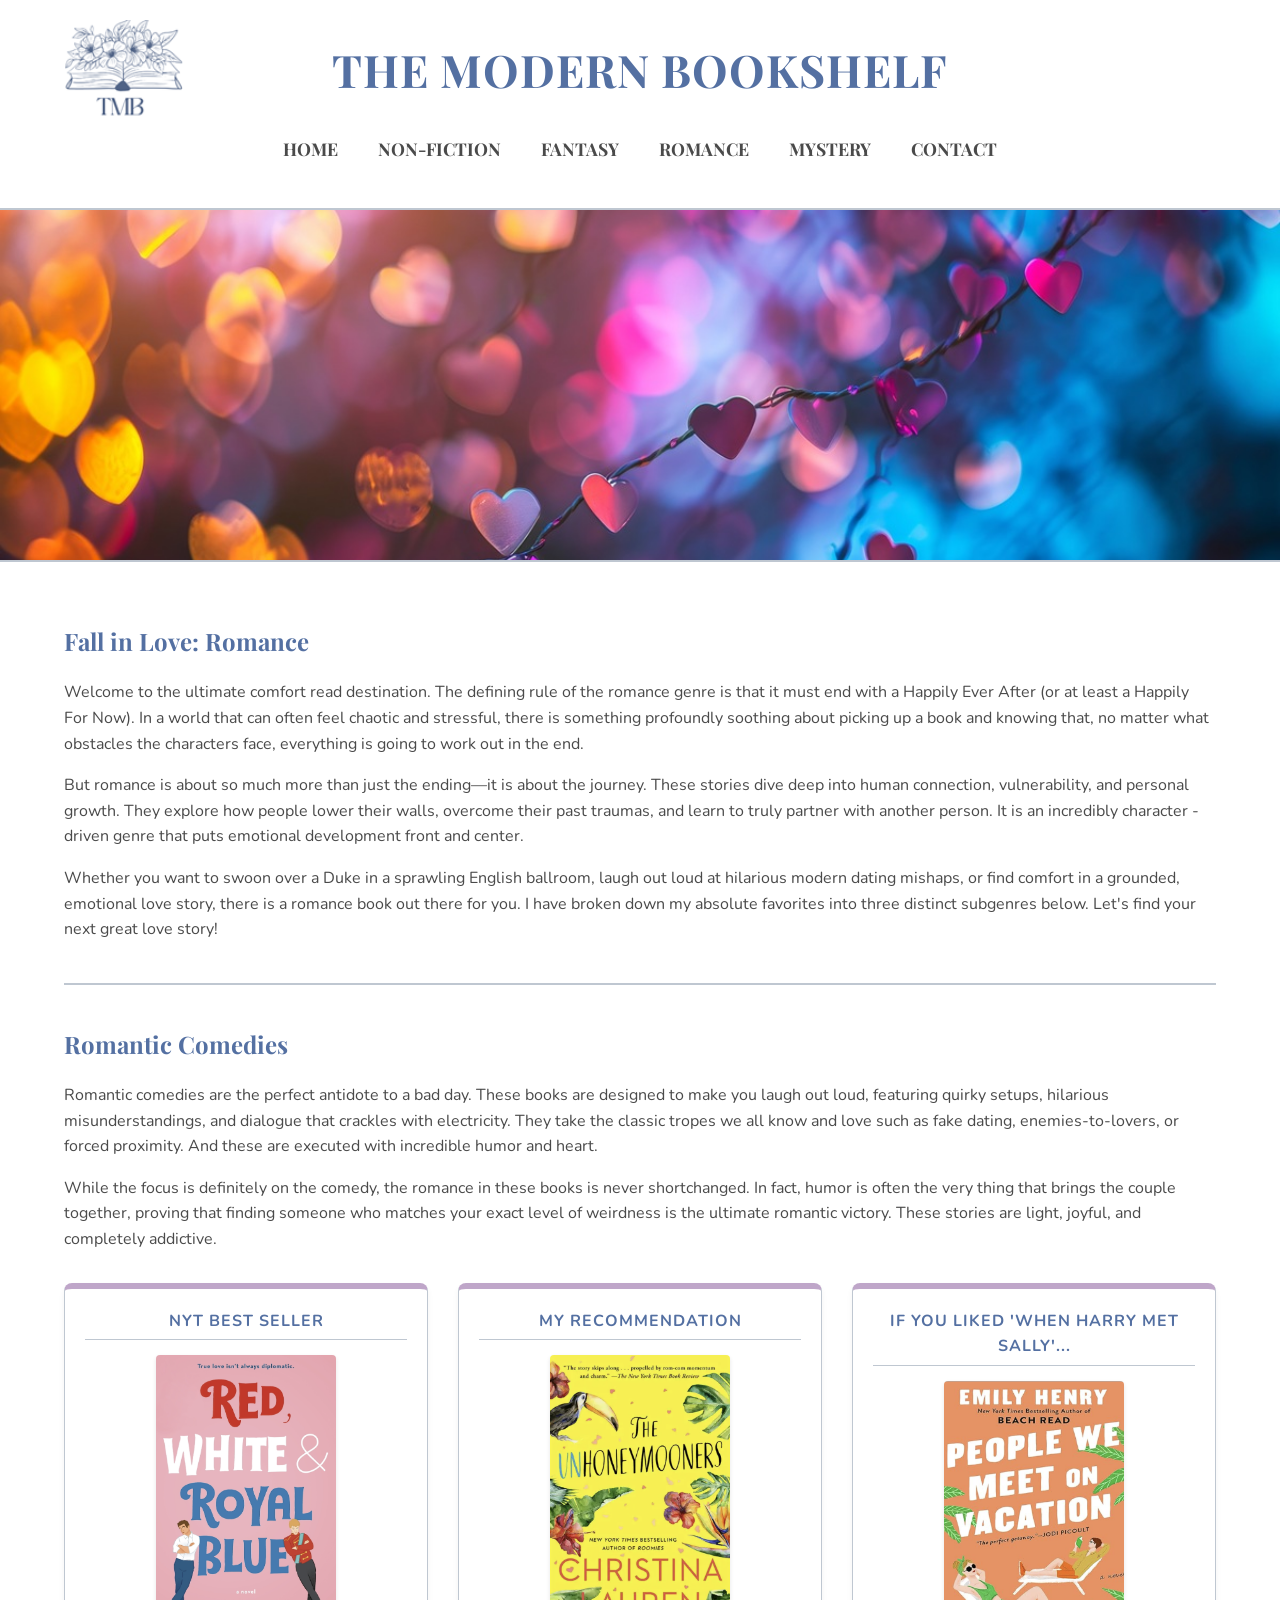
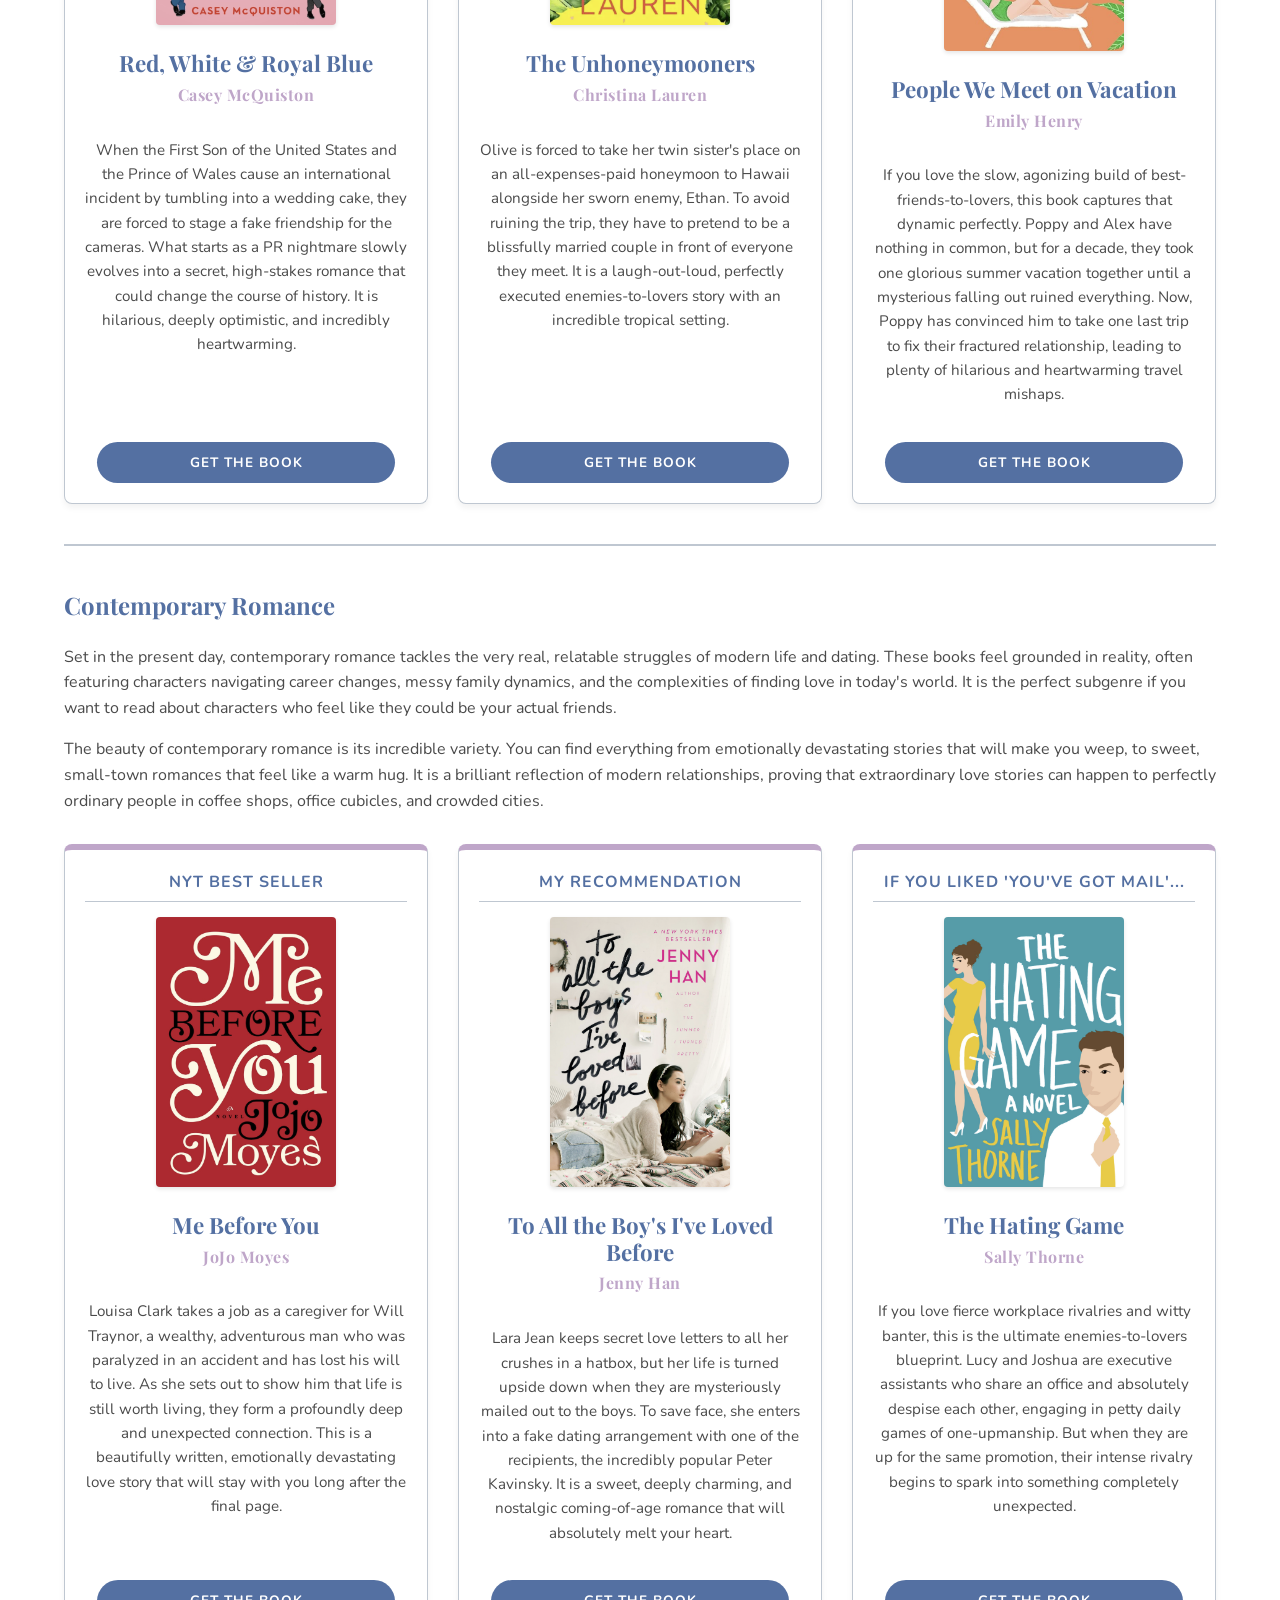
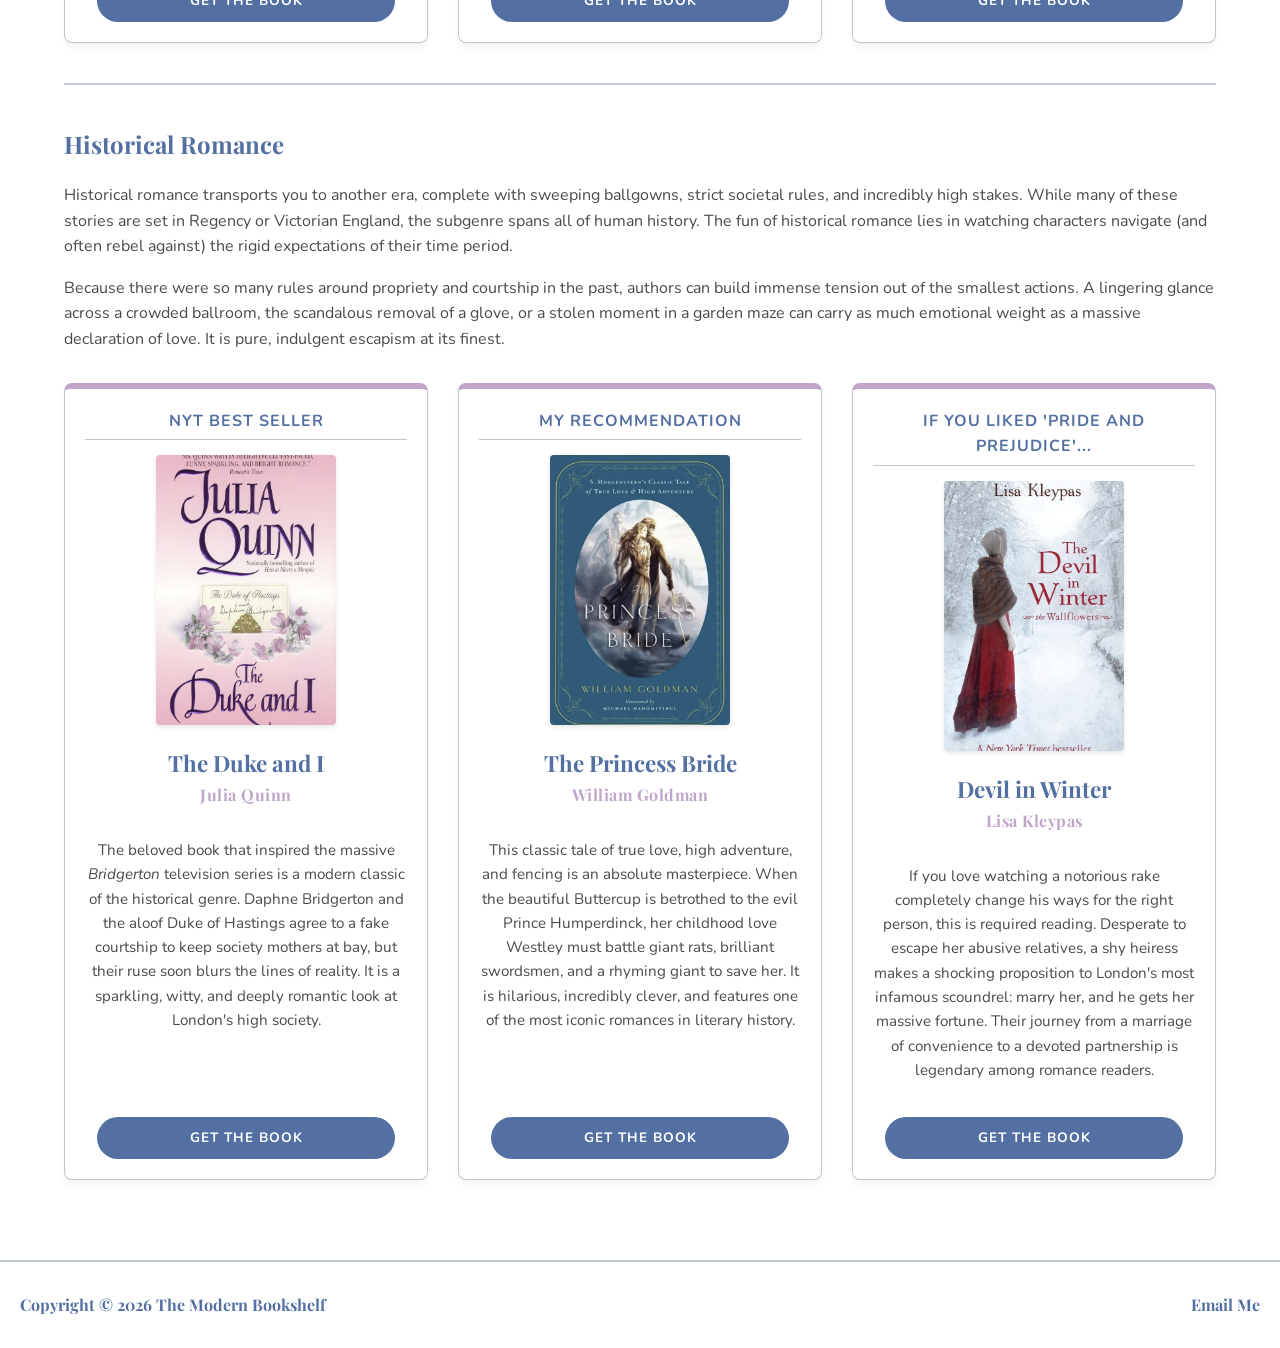
<file: romance.html>
<!DOCTYPE html>
<html lang="en">
<head>
<title>The Modern Bookshelf :: Romance</title>
<!-- Google tag (gtag.js) -->
    <script async src="https://www.googletagmanager.com/gtag/js?id=G-N9DR1P4H3C"></script>
    <script>
        window.dataLayer = window.dataLayer || [];
        function gtag(){dataLayer.push(arguments);}
        gtag('js', new Date());

        gtag('config', 'G-N9DR1P4H3C');
    </script>
<link rel="stylesheet" href="modern-bookshelf.css">
<meta charset="utf-8">
<meta name="viewport" content="width=device-width, initial-scale=1.0">
<link rel="preconnect" href="https://fonts.googleapis.com">
<link rel="preconnect" href="https://fonts.gstatic.com" crossorigin>
<link href="https://fonts.googleapis.com/css2?family=Nunito:wght@400;700&family=Playfair+Display:ital,wght@0,400..900;1,400..900&display=swap" rel="stylesheet">
<meta name="description" content="Explore The Modern Bookshelf's Romance picks. Find top reviews and recommendations for sweet, comforting, and happily ever after romances.">
</head>
<body>
<header>
    <div class="header-top">
        <img src="modern-bookshelf-logo.png" alt="The Modern Bookshelf Logo" class="logo" width="107" height="90">
        <h1>The Modern Bookshelf</h1>
    </div>
    <nav>
        <input type="checkbox" id="mobile-menu" class="mobile-menu-toggle">
        <label for="mobile-menu" class="mobile-menu-btn">☰ Menu</label>
        <ul>
            <li><a href="index.html">Home</a></li>
            <li><a href="nonfiction.html">Non-Fiction</a></li>
            <li><a href="fantasy.html">Fantasy</a></li>
            <li><a href="romance.html">Romance</a></li>
            <li><a href="mystery.html">Mystery</a></li>
            <li><a href="contact.html">Contact</a></li>
        </ul>
    </nav>
</header>
<img src="Genre-Banners/modern-bookshelf-romance-banner.jpg" alt="The Modern Bookshelf Romance Banner" class="banner-image" fetchpriority="high">
<main>
    <section>
        <h2>Fall in Love: Romance</h2>
        <p>Welcome to the ultimate comfort read destination. The defining rule of the romance genre is that it must 
            end with a Happily Ever After (or at least a Happily For Now). In a world that can often feel chaotic 
            and stressful, there is something profoundly soothing about picking up a book and knowing that, no 
            matter what obstacles the characters face, everything is going to work out in the end.</p>
        <p>But romance is about so much more than just the ending—it is about the journey. These stories dive deep 
            into human connection, vulnerability, and personal growth. They explore how people lower their walls, 
            overcome their past traumas, and learn to truly partner with another person. It is an incredibly character
            -driven genre that puts emotional development front and center.</p>
        <p>Whether you want to swoon over a Duke in a sprawling English ballroom, laugh out loud at hilarious modern 
            dating mishaps, or find comfort in a grounded, emotional love story, there is a romance book out there for 
            you. I have broken down my absolute favorites into three distinct subgenres below. Let's find your next 
            great love story!</p>
        </section>
    <hr class="section-divider">
    <section>
        <h2>Romantic Comedies</h2>
        <p>Romantic comedies are the perfect antidote to a bad day. These books are designed to make you laugh out 
            loud, featuring quirky setups, hilarious misunderstandings, and dialogue that crackles with electricity. 
            They take the classic tropes we all know and love such as fake dating, enemies-to-lovers, or forced 
            proximity. And these are executed with incredible humor and heart.</p>
        <p>While the focus is definitely on the comedy, the romance in these books is never shortchanged. In fact, 
            humor is often the very thing that brings the couple together, proving that finding someone who matches 
            your exact level of weirdness is the ultimate romantic victory. These stories are light, joyful, and 
            completely addictive.</p>
        <div class="book-grid">
            <div class="book-card">
            <span class="card-label">NYT Best Seller</span>
            <img src="Book-Covers/Romance-Covers/red-white-and-royal-blue-cover.png" alt="Cover of Red, White, & Royal Blue" class="book-cover">
            <h3 class="book-title">Red, White & Royal Blue</h3>
                <p class="book-author">Casey McQuiston</p>
                <p class="book-desc">When the First Son of the United States and the Prince of Wales cause an 
                    international incident by tumbling into a wedding cake, they are forced to stage a fake 
                    friendship for the cameras. What starts as a PR nightmare slowly evolves into a secret, 
                    high-stakes romance that could change the course of history. It is hilarious, deeply optimistic, 
                    and incredibly heartwarming.</p>
                <a href="https://www.barnesandnoble.com/w/red-white-royal-blue-casey-mcquiston/1129285387?ean=9781250316776" class="buy-btn" target="_blank">Get the Book</a>
            </div>

        <div class="book-card">
            <div class="card-label">My Recommendation</div>
            <img src="Book-Covers/Romance-Covers/the-unhoneymooners-cover.png" alt="Cover of The Unhoneymooners" class="book-cover">
            <h3 class="book-title">The Unhoneymooners</h3>
            <p class="book-author">Christina Lauren</p>
            <p class="book-desc">Olive is forced to take her twin sister's place on an all-expenses-paid honeymoon to 
                Hawaii alongside her sworn enemy, Ethan. To avoid ruining the trip, they have to pretend to be a 
                blissfully married couple in front of everyone they meet. It is a laugh-out-loud, perfectly executed 
                enemies-to-lovers story with an incredible tropical setting.</p>
            <a href="https://www.barnesandnoble.com/w/the-unhoneymooners-christina-lauren/1129709354?ean=9781501128035" class="buy-btn" target="_blank">Get the Book</a>
        </div>

        <div class="book-card">
            <div class="card-label">If you liked 'When Harry Met Sally'...</div>
            <img src="Book-Covers/Romance-Covers/people-we-meet-on-vacation-cover.png" alt="Cover of People We Meet on Vacation" class="book-cover">
            <h3 class="book-title">People We Meet on Vacation</h3>
            <p class="book-author">Emily Henry</p>
            <p class="book-desc">If you love the slow, agonizing build of best-friends-to-lovers, this book captures 
                that dynamic perfectly. Poppy and Alex have nothing in common, but for a decade, they took one 
                glorious summer vacation together until a mysterious falling out ruined everything. Now, Poppy 
                has convinced him to take one last trip to fix their fractured relationship, leading to plenty of 
                hilarious and heartwarming travel mishaps.</p>
            <a href="https://www.barnesandnoble.com/w/people-we-meet-on-vacation-emily-henry/1137492137?ean=9781984806758" class="buy-btn" target="_blank">Get the Book</a>
        </div>
        </div>
    </section>

    <hr class="section-divider">
    <section>
        <h2>Contemporary Romance</h2>
        <p>Set in the present day, contemporary romance tackles the very real, relatable struggles of modern life 
            and dating. These books feel grounded in reality, often featuring characters navigating career changes, 
            messy family dynamics, and the complexities of finding love in today's world. It is the perfect subgenre 
            if you want to read about characters who feel like they could be your actual friends.</p>
        <p>The beauty of contemporary romance is its incredible variety. You can find everything from emotionally 
            devastating stories that will make you weep, to sweet, small-town romances that feel like a warm hug. It 
            is a brilliant reflection of modern relationships, proving that extraordinary love stories can happen to 
            perfectly ordinary people in coffee shops, office cubicles, and crowded cities.</p>
        <div class="book-grid">
            <div class="book-card">
                <span class="card-label">NYT Best Seller</span>
                <img src="Book-Covers/Romance-Covers/me-before-you-cover.png" alt="Cover of Me Before You" class="book-cover">
                <h3 class="book-title">Me Before You</h3>
                <p class="book-author">JoJo Moyes</p>
                <p class="book-desc">Louisa Clark takes a job as a caregiver for Will Traynor, a wealthy, adventurous 
                    man who was paralyzed in an accident and has lost his will to live. As she sets out to show him that 
                    life is still worth living, they form a profoundly deep and unexpected connection. This is a 
                    beautifully written, emotionally devastating love story that will stay with you long after the final 
                    page.</p>
                <a href="https://www.barnesandnoble.com/w/me-before-you-jojo-moyes/1110570195?ean=9781594137396" class="buy-btn" target="_blank">Get the Book</a>
            </div>

            <div class="book-card">
                <span class="card-label">My Recommendation</span>
                <img src="Book-Covers/Romance-Covers/to-all-the-boys-cover.png" alt="Cover of To All the Boy's I've Loved Before" class="book-cover">
                <h3 class="book-title">To All the Boy's I've Loved Before</h3>
                <p class="book-author">Jenny Han</p>
                <p class="book-desc">Lara Jean keeps secret love letters to all her crushes in a hatbox, but her life is 
                    turned upside down when they are mysteriously mailed out to the boys. To save face, she enters into a 
                    fake dating arrangement with one of the recipients, the incredibly popular Peter Kavinsky. It is a 
                    sweet, deeply charming, and nostalgic coming-of-age romance that will absolutely melt your heart.</p>
                <a href="https://www.barnesandnoble.com/w/to-all-the-boys-ive-loved-before-jenny-han/1115553213?ean=9781442426719" class="buy-btn" target="_blank">Get the Book</a>
            </div>

            <div class="book-card">
                <div class="card-label">If you liked 'You've Got Mail'...</div>
                <img src="Book-Covers/Romance-Covers/the-hating-game-cover.png" alt="Cover of The Hating Game" class="book-cover">
                <h3 class="book-title">The Hating Game</h3>
                <p class="book-author">Sally Thorne</p>
                <p class="book-desc">If you love fierce workplace rivalries and witty banter, this is the ultimate 
                    enemies-to-lovers blueprint. Lucy and Joshua are executive assistants who share an office and 
                    absolutely despise each other, engaging in petty daily games of one-upmanship. But when they are up 
                    for the same promotion, their intense rivalry begins to spark into something completely 
                    unexpected.</p>
                <a href="https://www.barnesandnoble.com/w/the-hating-game-sally-thorne/1122785062?ean=9780062439598" class="buy-btn" target="_blank">Get the Book</a>
            </div>
        </div>
    </section>

    <hr class="section-divider">
    <section>
        <h2>Historical Romance</h2>
        <p>Historical romance transports you to another era, complete with sweeping ballgowns, strict societal rules, 
            and incredibly high stakes. While many of these stories are set in Regency or Victorian England, the 
            subgenre spans all of human history. The fun of historical romance lies in watching characters navigate 
            (and often rebel against) the rigid expectations of their time period.</p>
        <p>Because there were so many rules around propriety and courtship in the past, authors can build immense 
            tension out of the smallest actions. A lingering glance across a crowded ballroom, the scandalous 
            removal of a glove, or a stolen moment in a garden maze can carry as much emotional weight as a massive 
            declaration of love. It is pure, indulgent escapism at its finest.</p>
            
        <div class="book-grid">
            <div class="book-card">
            <span class="card-label">NYT Best Seller</span>
            <img src="Book-Covers/Romance-Covers/the-duke-and-i-cover.png" alt="Cover of The Duke and I" class="book-cover">
            <h3 class="book-title">The Duke and I</h3>
            <p class="book-author">Julia Quinn</p>
            <p class="book-desc">The beloved book that inspired the massive <em>Bridgerton</em> television series is 
                a modern classic of the historical genre. Daphne Bridgerton and the aloof Duke of Hastings agree to a 
                fake courtship to keep society mothers at bay, but their ruse soon blurs the lines of reality. It is a 
                sparkling, witty, and deeply romantic look at London's high society.</p>
            <a href="https://www.barnesandnoble.com/w/the-duke-and-i-julia-quinn/1100248304?ean=9780063142121" class="buy-btn" target="_blank">Get the Book</a>
        </div>

        <div class="book-card">
            <div class="card-label">My Recommendation</div>
            <img src="Book-Covers/Romance-Covers/the-princess-bride-cover.png" alt="Cover of The Princess Bride" class="book-cover">
            <h3 class="book-title">The Princess Bride</h3>
            <p class="book-author">William Goldman</p>
            <p class="book-desc">This classic tale of true love, high adventure, and fencing is an absolute masterpiece. 
                When the beautiful Buttercup is betrothed to the evil Prince Humperdinck, her childhood love Westley must 
                battle giant rats, brilliant swordsmen, and a rhyming giant to save her. It is hilarious, incredibly 
                clever, and features one of the most iconic romances in literary history.</p>
            <a href="https://www.barnesandnoble.com/w/the-princess-bride-deluxe-limited-edition-william-goldman/1100617233?ean=9780156035156" class="buy-btn" target="_blank">Get the Book</a>
        </div>

        <div class="book-card">
            <div class="card-label">If you liked 'Pride and Prejudice'...</div>
            <img src="Book-Covers/Romance-Covers/the-devil-in-winter-cover.png" alt="Cover of Devil in Winter" class="book-cover">
            <h3 class="book-title">Devil in Winter</h3>
            <p class="book-author">Lisa Kleypas</p>
            <p class="book-desc">If you love watching a notorious rake completely change his ways for the right 
                person, this is required reading. Desperate to escape her abusive relatives, a shy heiress makes 
                a shocking proposition to London's most infamous scoundrel: marry her, and he gets her massive 
                fortune. Their journey from a marriage of convenience to a devoted partnership is legendary among 
                romance readers.</p>
            <a href="https://www.barnesandnoble.com/w/devil-in-winter-lisa-kleypas/1100214937?ean=9780060562519" class="buy-btn" target="_blank">Get the Book</a>
        </div>
        </div>
    </section>
</main>
<footer>
    <p class="copyright">Copyright &copy; 2026 The Modern Bookshelf</p>
    <div class="footer-links">
    <a href="mailto:cassbrueck@gmail.com">Email Me</a>    </div>
</footer>
</body>
</html>
</file>
<file: modern-bookshelf.css>
body {
    font-family: 'Nunito', 'Segoe UI', Tahoma, sans-serif; 
    color: #4A4A4A;
    background-color: #FFFFFF;
    margin: 0; 
    padding: 0;
    line-height: 1.6;
}

h1, h2, h3, h4, h5, h6, th, nav, footer {
    color: #5470A2;
    font-family: 'Playfair Display', serif;
    font-weight: bold;
}

header {
    background-color: #FFFFFF;
    padding: 20px 5%; 
    display: flex;
    flex-direction: column;
    align-items: center;
}

.header-top {
    display: grid;
    grid-template-columns: 1fr auto 1fr; /* Creates the 3 invisible columns */
    align-items: center;
    width: 100%;
}

.logo {
    height: clamp(60px, 8vw, 100px);
    width: auto;
    justify-self: start; 
}

header h1 {
    color: #5470A2; 
    font-size: clamp(1.5em, 4vw, 2.8em); 
    letter-spacing: 1px;
    margin: 0;
    text-transform: uppercase;
    text-align: center;
    white-space: nowrap; 
}

.mobile-menu-toggle {
    display: none;
}

.mobile-menu-btn {
    display: none;
}

nav {
    margin-top: 10px;
    margin-bottom: 20px; 
    max-width: 100%;
}

nav ul {
    list-style-type: none;
    margin: 0;
    padding: 0;
    display: flex;
    flex-wrap: wrap;
    justify-content: center;
}

nav li {
    display: inline;
    margin: 5px 20px;
}

nav a {
    text-decoration: none;
    color: #4A4A4A;
    font-size: 1.1em;
    font-weight: bold;
    text-transform: uppercase;
    transition: color 0.3s ease, border-bottom 0.3s ease;
    padding-bottom: 5px;
}

nav a:hover {
    color: #5470A2;
    border-bottom: 3px solid #BFA6C9; 
}

.banner-image {
    width: 100%; 
    height: 350px;
    object-fit: cover; 
    display: block; 
    border-top: 2px solid #BFC7D1;
    border-bottom: 2px solid #BFC7D1;
}

.hero-container {
    display: flex; 
    flex-wrap: wrap; 
    gap: 30px; 
    align-items: center; 
    margin-top: 20px;
}

.hero-text {
    flex: 1; 
    min-width: 300px;
}

.hero-media {
    flex: 1; 
    min-width: 300px; 
    text-align: center;
}

.hero-video {
    width: 100%; 
    max-width: 500px; 
    border-radius: 8px; 
    box-shadow: 0 4px 15px rgba(0,0,0,0.1);
}

.intro-text {
    margin-bottom: 30px;
}

.custom-list {
    list-style: none; 
    padding: 0; 
    line-height: 1.8;
}

.custom-bullet {
    color: #BFA6C9; 
    margin-right: 8px; 
    font-size: 1.2em;
}

.video-wrapper {
    text-align: center; 
    position: relative; 
    padding-bottom: 56.25%; 
    height: 0; 
    overflow: hidden; 
    border-radius: 8px; 
    box-shadow: 0 4px 15px rgba(0,0,0,0.1); 
    margin-top: 20px; 
    margin-bottom: 40px;
}

.video-wrapper iframe {
    position: absolute; 
    top: 0; 
    left: 0; 
    width: 100%; 
    height: 100%; 
    border: none;
}

main {
    padding: 40px 5%;
    max-width: 1200px;
    margin: 0 auto; 
}

.two-column-container {
    display: flex;
    gap: 40px; 
    margin-top: 20px;
    margin-bottom: 40px;
}

.column {
    flex: 1; 
    background-color: #FDFDFD; 
    padding: 30px;
    border-radius: 8px; 
    border: 1px solid #BFC7D1;
    border-top: 6px solid #BFA6C9;
    box-shadow: 0 4px 6px rgba(0,0,0,0.05); 
}

.column h3 {
    font-size: 1.8em;
    text-align: center; 
    margin-top: 0;
    margin-bottom: 15px; 
}

.genre-tag {
    background-color: #BFC7D1;
    color: #FFFFFF;
    padding: 4px 10px;
    border-radius: 20px; 
    font-size: 0.9em;
    font-weight: bold;
    display: inline-block;
    margin: 4px 2px;
}

table {
    width: 100%;
    border-collapse: collapse;
    margin: 30px 0;
    background-color: #FFFFFF;
}

th, td {
    padding: 15px;
    text-align: left;
    border-bottom: 1px solid #BFC7D1;
}

th {
    background-color: #5470A2;
    color: #FFFFFF;
}

tr:nth-child(even) {
    background-color: rgba(191, 199, 209, 0.2);
}

tr:hover {
    background-color: #F1F4F8; 
}

footer {
    display: flex;
    justify-content: space-between;
    align-items: center;
    padding: 30px 20px;
    margin-top: 40px;
    border-top: 2px solid #BFC7D1; 
    font-weight: bold;
    background-color: #FFFFFF; 
    color: #5470A2;
}

footer .copyright {
    margin: 0; 
}

footer a {
    color: #5470A2;
    text-decoration: none;
    transition: color 0.3s ease;
}

footer a:hover {
    color: #BFA6C9;
}

.book-grid {
    display: grid;
    grid-template-columns: repeat(auto-fit, minmax(250px, 1fr)); 
    gap: 30px;
    margin-top: 30px;
}

.book-card {
    background-color: #FFFFFF;
    border: 1px solid #BFC7D1;
    border-radius: 8px;
    padding: 20px;
    text-align: center;
    box-shadow: 0 4px 6px rgba(0,0,0,0.05);
    transition: transform 0.3s ease;
    border-top: 6px solid #BFA6C9;
    display: flex;
    flex-direction: column;
    align-items: center;
}

.book-card:hover {
    transform: translateY(-5px); 
    box-shadow: 0 8px 12px rgba(0,0,0,0.1);
}

.book-cover {
    width: 100%;
    max-width: 180px;
    height: 270px; 
    background-color: #BFC7D1; 
    border-radius: 4px;
    margin-bottom: 15px;
    object-fit: cover;
    box-shadow: 0 2px 4px rgba(0,0,0,0.1);
}

.book-title {
    color: #5470A2;
    font-family: 'Playfair Display', serif;
    font-size: 1.4em;
    margin: 10px 0 5px;
    line-height: 1.2;
}

.book-author {
    color: #BFA6C9; 
    font-family: 'Playfair Display', serif;
    font-weight: bold;
    font-size: 1em;
    margin: 0 0 15px;
    letter-spacing: 0.5px;
}

.book-desc {
    font-size: 0.95em;
    color: #4A4A4A;
    margin-bottom: 20px;
    flex-grow: 1;
}

.card-label {
    font-size: 1em;
    font-weight: bold;
    color: #5470A2;
    text-transform: uppercase;
    letter-spacing: 1px;
    margin-bottom: 15px;
    border-bottom: 1px solid #BFC7D1; 
    padding-bottom: 5px;
    width: 100%;
}

.buy-btn {
    display: inline-block;
    background-color: #5470A2;
    color: #FFFFFF;
    text-decoration: none;
    padding: 10px 20px;
    border-radius: 25px;
    font-weight: bold;
    text-transform: uppercase;
    font-size: 0.85em;
    letter-spacing: 1px;
    transition: background-color 0.3s ease, transform 0.2s ease;
    margin-top: 15px; 
    width: 80%;
}

.buy-btn:hover {
    background-color: #BFA6C9; 
    transform: scale(1.05);
}

.contact-section {
    max-width: 600px; 
    margin: 0 auto; 
    padding: 40px 20px;
    text-align: center; 
}

.contact-form {
    display: flex; 
    flex-direction: column; 
    gap: 15px; 
    margin-top: 40px;
    text-align: left; 
}

.contact-form label {
    font-weight: bold; 
    font-family: 'Nunito', sans-serif;
}

.contact-form input,
.contact-form select,
.contact-form textarea {
    padding: 12px; 
    font-family: 'Nunito', sans-serif; 
    border: 1px solid #ccc; 
    border-radius: 4px; 
    font-size: 16px;
}

.contact-form select {
    background-color: white;
}

.contact-form textarea {
    resize: vertical;
}

.contact-form .submit-btn {
    border: none; 
    cursor: pointer; 
    font-family: 'Nunito', sans-serif; 
    font-size: 18px; 
    margin-top: 20px; 
    align-self: center; 
    padding: 15px 40px;
}

hr.section-divider {
    border: 1px solid #BFC7D1;
    margin: 40px 0;
}

@media (max-width: 900px) {
    header {
        padding: 20px 5%; 
        position: relative; 
    }

    .banner-image {
        height: 200px;
    }

    .mobile-menu-btn {
        display: inline-block;
        position: absolute;
        top: 20px; 
        right: 5%;
        background-color: #5470A2;
        color: #FFFFFF;
        padding: 8px 15px;
        border-radius: 6px;
        font-family: 'Nunito', sans-serif;
        font-weight: bold;
        text-transform: uppercase;
        cursor: pointer;
        letter-spacing: 1px;
        font-size: 0.85em;
        box-shadow: 0 2px 4px rgba(0,0,0,0.1);
    }

    nav ul {
        display: none; 
        flex-direction: column;
        position: absolute; 
        top: 65px; 
        right: 5%; 
        width: 200px; 
        background-color: #FFFFFF;
        border: 1px solid #BFC7D1;
        border-top: 4px solid #BFA6C9;
        border-radius: 8px;
        padding: 10px 0;
        box-shadow: 0 8px 20px rgba(0,0,0,0.15); 
        z-index: 1000; 
    }

    nav li {
        display: block; 
        margin: 0;
    }

    nav a {
        display: block;
        padding: 12px 20px;
        font-size: 1em;
        text-align: left;
        border-bottom: none; 
    }

    nav a:hover {
        background-color: #F1F4F8; 
        border-bottom: none;
    }

    .mobile-menu-toggle:checked ~ ul {
        display: flex;
    }

    .two-column-container {
        flex-direction: column;
        gap: 20px;
    }

    table {
        display: block;
        overflow-x: auto;
        white-space: nowrap;
    }
}
</file>
